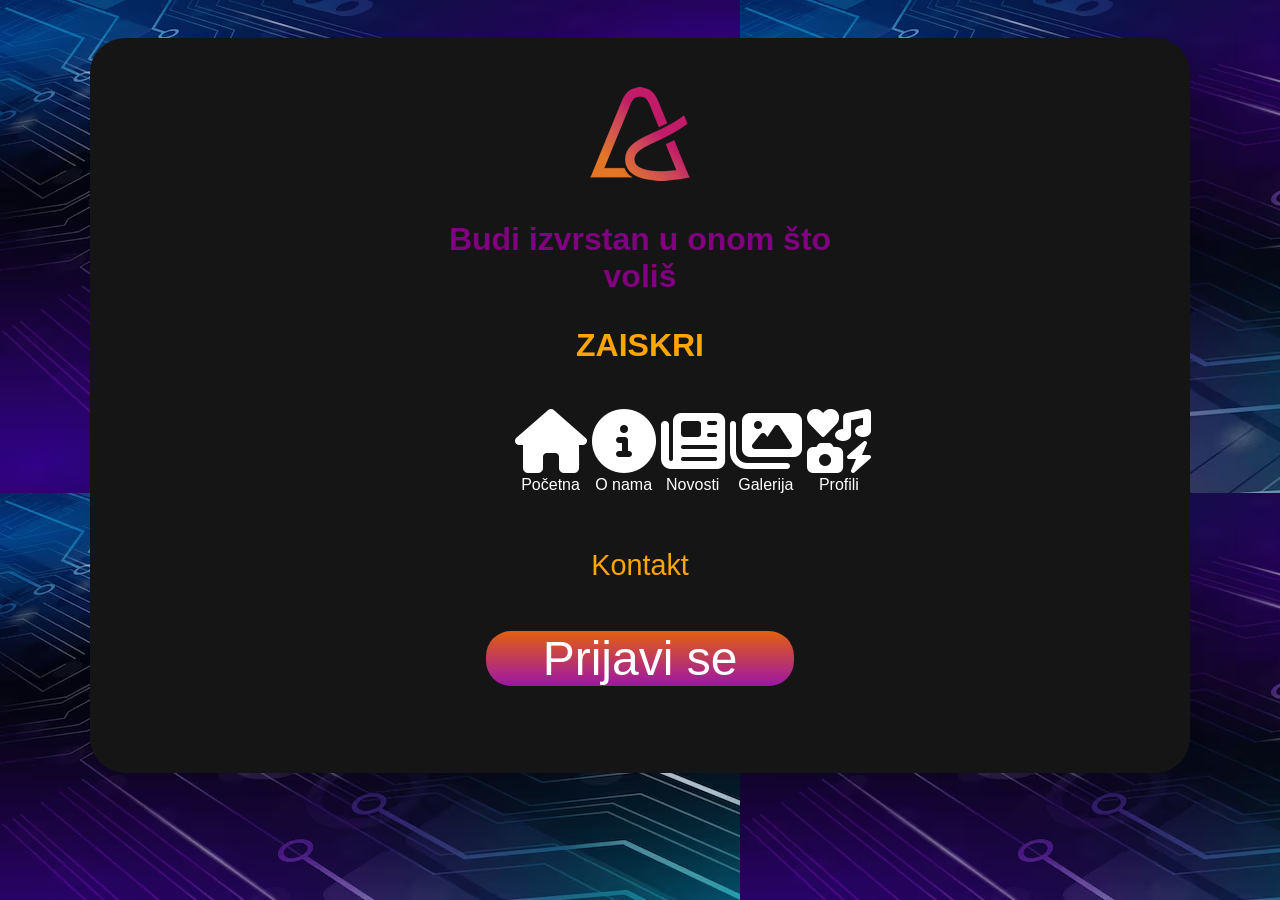
<file: index.html>
<!DOCTYPE html>
<html lang="en">

<head>
    <meta charset="UTF-8">
    <meta name="viewport" content="width=device-width, initial-scale=1.0">
    <title>Početna</title>
    <link rel="stylesheet" href="css/pocetna.css">
    <script src="javascript/popupKontakt.js" defer></script>
    <script src="javascript/authCheck.js" defer></script>
    <link rel="stylesheet" href="https://cdnjs.cloudflare.com/ajax/libs/font-awesome/6.5.1/css/all.min.css">
    <link rel="stylesheet" href="css/modalKontakt.css">
    <script src="https://code.jquery.com/jquery-3.7.1.min.js"></script>
</head>

<body>
    <video src="video/binarneZnamenkePozadina.mp4" autoplay muted loop id="backgroundVideo"></video>
    <div id="content">
        <div id="slogan">
            <img src="img/Algebra-logo.png" alt="Algebra logo">
            <p>Budi izvrstan u onom što voliš</p>
            <p id="zaiskri">Zaiskri</p>
        </div>

        <div id="izbornik">
            <ul>
                <li><a href="index.html"><i class="fa fa-home" aria-hidden="true"></i>Početna</a></li>
                <li><a href="oNama.html"><i class="fa fa-circle-info" aria-hidden="true"></i>O nama</a></li>
                <li><a href="novosti.html"><i class="fa fa-newspaper" aria-hidden="true"></i>Novosti</a></li>
                <li><a href="galerija.html"><i class="fa-solid fa-images" aria-hidden="true"></i>Galerija</a></li>
                <li><a href="drustveneMreze.html"><i class="fa-solid fa-icons"></i>Profili</a></li>
            </ul>
            <a href="kolegiji.html" id="kolegijiLinkPocetna" style="display:none;"><i class="fa fa-book-open" aria-hidden="true"></i>Nastavni sadržaj</a>
        </div>

        <div id="contactInfo">
            <input type="button" value="Kontakt" id="kontakt">
        </div>

        <div id="nofitikacijaContainer">

        </div>

        <div class="modal" id="modal">
            <div class="modal-inner">
                <div class="modal-header">
                    <h2>Kontaktrirajte nas</h2>
                    <button id="closeModal">&times;</button>
                </div>
                <form action="https://www.fulek.com/mvc/supit/project-contact-form">
                    <label for="FullName">Puno ime</label>
                    <input type="text" id="FullName" name="FullName" requied>
                    <label for="Email">E-mail</label>
                    <input type="email" name="Email" id="Email" required>
                    <label for="Importance">Važnost poruke</label>
                    <select name="Importance" id="Importance">
                        <option value="niska">Niska</option>
                        <option value="visoka">Visoka</option>
                    </select>
                    <label for="Message">Poruka</label>
                    <textarea name="Message" id="Message" required></textarea>
                    <div id="NewsletterGroup">
                        <label for="ReceiveNewsletter">Želim primati obavijesti</label>
                        <input type="checkbox" name="ReceiveNewsletter" id="ReceiveNewsletter" value="true">
                    </div>
                    <input type="submit" value="Pošalji" id="send">
                </form>
            </div>
        </div>

        <p id="paragrafPrijava"><a id="linkPrijava" href="login.html">Prijavi se</a></p>
    </div>
</body>

</html>
</file>
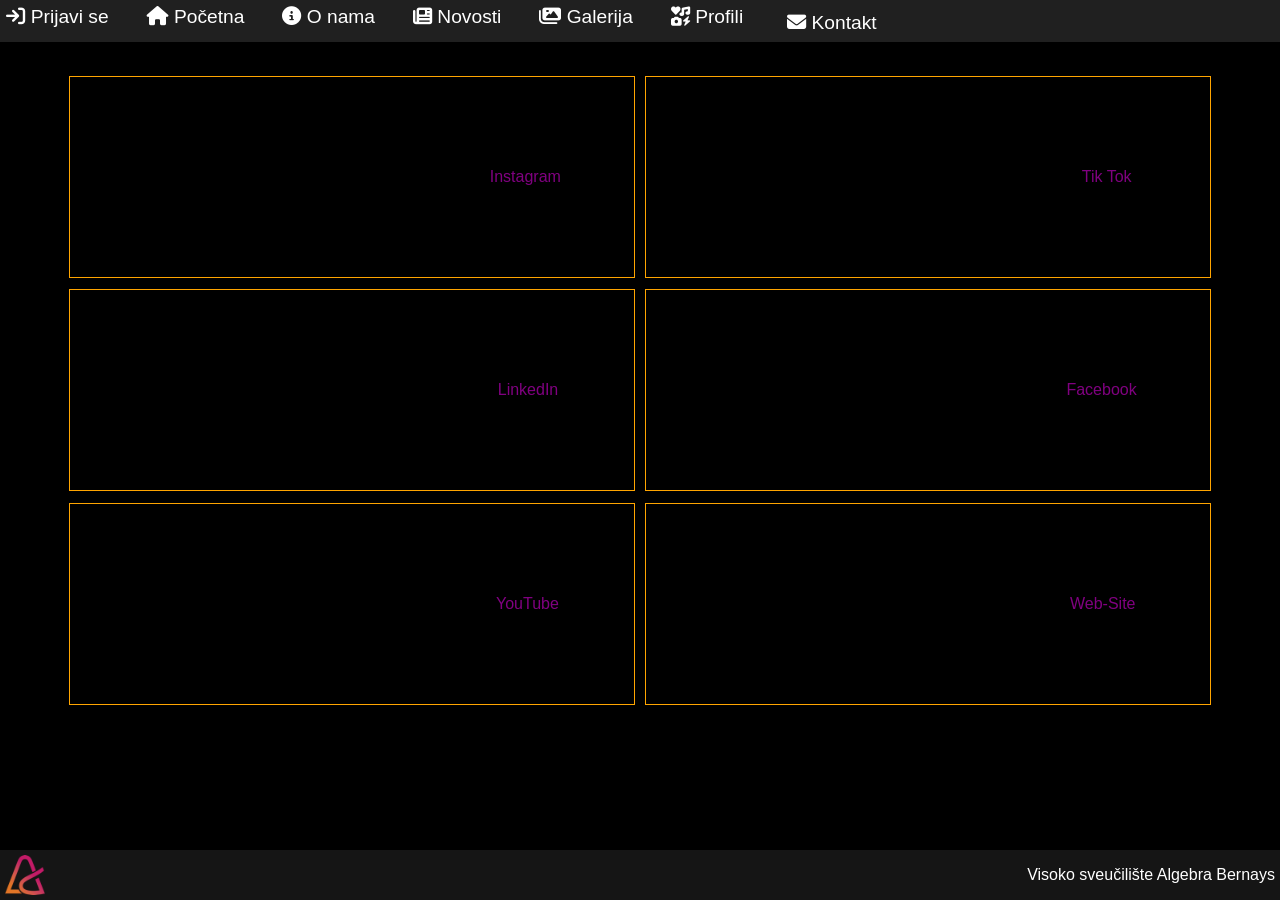
<file: drustveneMreze.html>
<!DOCTYPE html>
<html lang="en">

<head>
    <meta charset="UTF-8">
    <meta name="viewport" content="width=device-width, initial-scale=1.0">
    <title>Drustvene mreze</title>
    <script src="javascript/popupKontakt.js"></script>
    <link rel="stylesheet" href="css/galerija.css">
    <link rel="stylesheet" href="css/izbornaTraka.css">
    <script src="javascript/popupKontakt.js" defer></script>
    <script src="javascript/galerija.js" defer></script>

    <link rel="stylesheet" href="https://cdnjs.cloudflare.com/ajax/libs/font-awesome/6.5.1/css/all.min.css">
    <script src="https://code.jquery.com/jquery-3.7.1.min.js"></script>
    <script src="javascript/authCheck.js" defer></script>
    <script src="javascript/ikoneIzbornatraka.js" defer></script>
    <link rel="stylesheet" href="css/footer.css">
    <link rel="stylesheet" href="css/drustvene.css">
    <link rel="stylesheet" href="css/modalKontakt.css">
    <link rel="stylesheet" href="css/modalKontakt.css">
</head>

<body>
    <div id="content">
        <div id="menu">
            <ul>
                <li><a href="login.html" id="loginLink">Prijavi se</a></li>
                <li><a href="index.html">Početna</a></li>
                <li><a href="oNama.html">O nama</a></li>
                <li><a href="novosti.html">Novosti</a></li>
                <li><a href="galerija.html">Galerija</a></li>
                <li><a href="drustveneMreze.html">Profili</a></li>
                <li><button id="kontakt">Kontakt</button></li>
                <li><a href="kolegiji.html" id="kolegijiLink" style="display:none;">Nastavni sadržaj</a></li>
            </ul>
        </div>

        <div id="nofitikacijaContainer">

        </div>

        <div class="modal" id="modal">
            <div class="modal-inner">
                <div class="modal-header">
                    <h2>Kontaktrirajte nas</h2>
                    <button id="closeModal">&times;</button>
                </div>
                <form action="https://www.fulek.com/mvc/supit/project-contact-form">
                    <label for="FullName">Puno ime</label>
                    <input type="text" id="FullName" name="FullName" requied>
                    <label for="Email">E-mail</label>
                    <input type="email" name="Email" id="Email" required>
                    <label for="Importance">Važnost poruke</label>
                    <select name="Importance" id="Importance">
                        <option value="niska">Niska</option>
                        <option value="visoka">Visoka</option>
                    </select>
                    <label for="Message">Poruka</label>
                    <textarea name="Message" id="Message" required></textarea>
                    <div id="NewsletterGroup">
                        <label for="ReceiveNewsletter">Želim primati obavijesti</label>
                        <input type="checkbox" name="ReceiveNewsletter" id="ReceiveNewsletter" value="true">
                    </div>
                    <input type="submit" value="Pošalji" id="send">
                </form>
            </div>
        </div>


        <div id="text">
            <div id="baloni">
                <div class="balon">
                    <a href="https://www.instagram.com/algebra_university/"> <video src="video/instragram.mp4" muted
                            loop autoplay></video>
                        <p>Instagram</p>
                    </a><!--Algebrina stranica na Infoeduci ne radi -->
                </div>
                <div class="balon">
                    <a href="https://www.tiktok.com/@algebrauniversity"> <video src="video/TikTok.mp4" muted loop
                            autoplay></video>
                        <p>Tik Tok</p>
                    </a><!--treba bit p ovdje jer inace ne mogu napravit da tekst bude pored-->
                </div>
                <div class="balon">
                    <a href="https://www.linkedin.com/school/algebra-university/"> <video src="video/LinkedIn.mp4"
                            muted autoplay loop></video>
                        <p>LinkedIn</p>
                    </a>
                </div>
                <div class="balon">
                    <a href="https://www.facebook.com/sveucilistealgebra/"> <video src="video/facebook.mp4" muted loop
                            autoplay></video>
                        <p>Facebook</p>
                    </a>
                </div>
                <div class="balon">
                    <a href="https://www.youtube.com/user/ucilistealgebra"> <video src="video/yt.mp4" muted loop
                            autoplay></video>
                        <p>YouTube</p>
                    </a>
                </div>
                <div class="balon">
                    <a href="https://www.algebra.hr/sveuciliste/"> <video src="video/web.mp4" muted loop
                            autoplay></video>
                        <p>Web-Site</p>
                    </a>
                </div>
            </div>

        </div>

    </div>

    <div id="footerLogo">
        <img src="img/Algebra-logo.png" alt="Algebra logo">
        <p>Visoko sveučilište Algebra Bernays</p>
    </div>
</body>

</html>
</file>
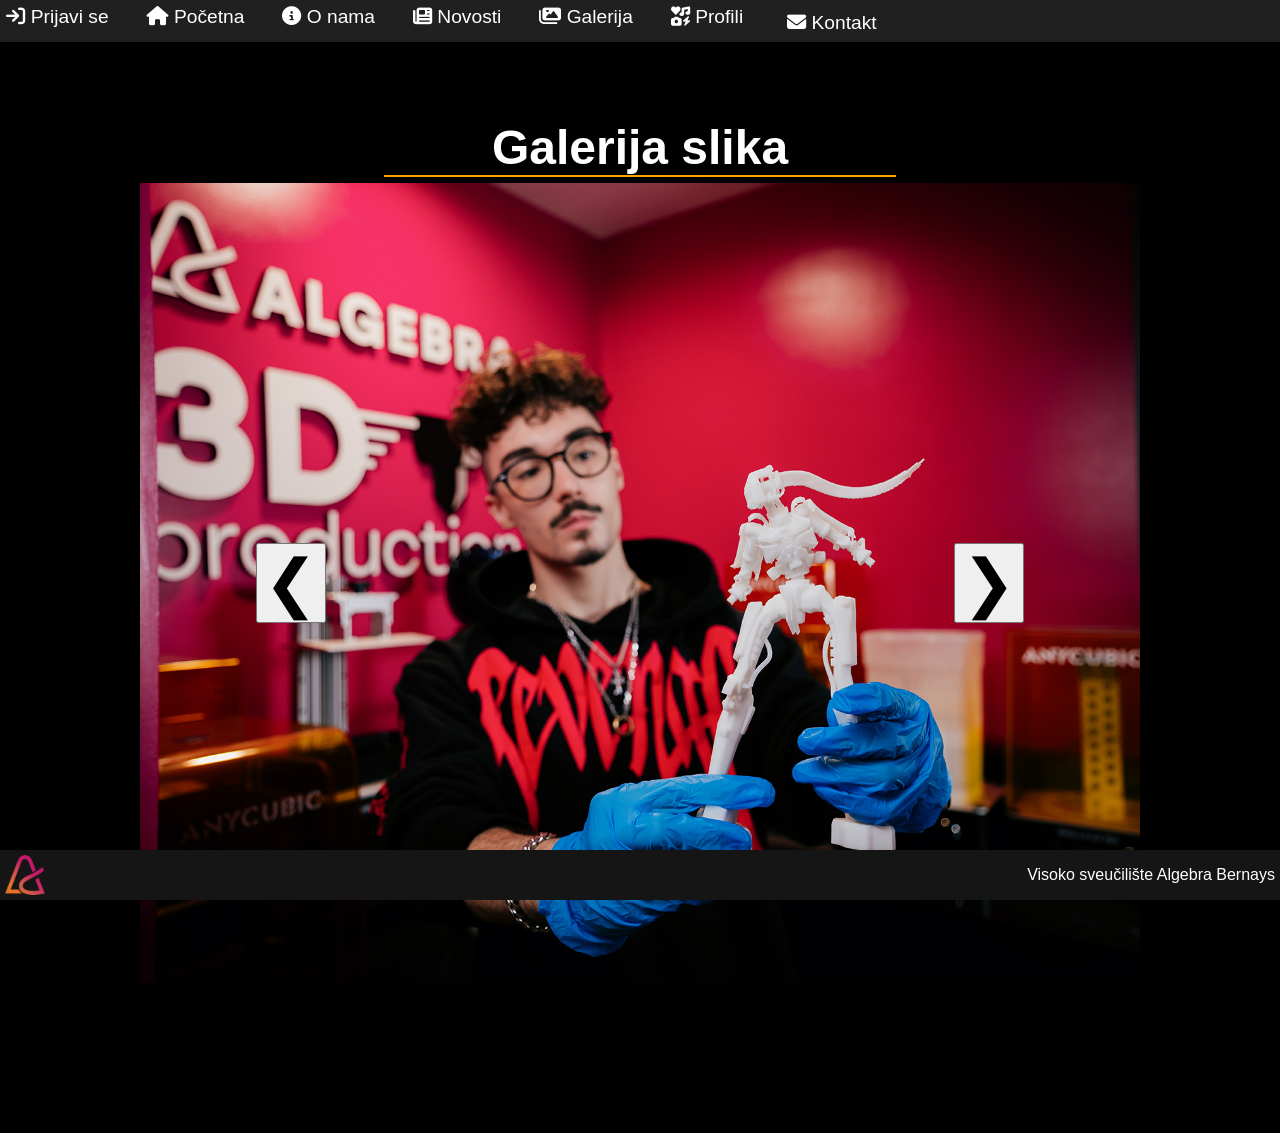
<file: galerija.html>
<!DOCTYPE html>
<html lang="en">

<head>
    <meta charset="UTF-8">
    <meta name="viewport" content="width=device-width, initial-scale=1.0">
    <title>Galerija</title>

    <script src="javascript/popupKontakt.js"></script>
    <link rel="stylesheet" href="css/izbornaTraka.css">
    <script src="javascript/popupKontakt.js" defer></script>
    <script src="javascript/galerija.js" defer></script>
    <link rel="stylesheet" href="css/galerija.css">
    <link rel="stylesheet" href="https://cdnjs.cloudflare.com/ajax/libs/font-awesome/6.5.1/css/all.min.css">
    <script src="https://code.jquery.com/jquery-3.7.1.min.js"></script>
    <script src="javascript/authCheck.js" defer></script>
    <script src="javascript/ikoneIzbornatraka.js" defer></script>
    <link rel="stylesheet" href="css/footer.css">
    <link rel="stylesheet" href="css/modalKontakt.css">

</head>

<body>
    <div id="content">
        <div id="menu">
            <ul>
                <li><a href="login.html" id="loginLink">Prijavi se</a></li>
                <li><a href="index.html">Početna</a></li>
                <li><a href="oNama.html">O nama</a></li>
                <li><a href="novosti.html">Novosti</a></li>
                <li><a href="galerija.html">Galerija</a></li>
                <li><a href="drustveneMreze.html">Profili</a></li>
                <li><button id="kontakt">Kontakt</button></li>
                <li><a href="kolegiji.html" id="kolegijiLink" style="display:none;">Nastavni sadržaj</a></li>
            </ul>
        </div>

        <div id="nofitikacijaContainer">

        </div>

        <div class="modal" id="modal">
            <div class="modal-inner">
                <div class="modal-header">
                    <h2>Kontaktrirajte nas</h2>
                    <button id="closeModal">&times;</button>
                </div>
                <form action="https://www.fulek.com/mvc/supit/project-contact-form">
                    <label for="FullName">Puno ime</label>
                    <input type="text" id="FullName" name="FullName" requied>
                    <label for="Email">E-mail</label>
                    <input type="email" name="Email" id="Email" required>
                    <label for="Importance">Važnost poruke</label>
                    <select name="Importance" id="Importance">
                        <option value="niska">Niska</option>
                        <option value="visoka">Visoka</option>
                    </select>
                    <label for="Message">Poruka</label>
                    <textarea name="Message" id="Message" required></textarea>
                    <div id="NewsletterGroup">
                        <label for="ReceiveNewsletter">Želim primati obavijesti</label>
                        <input type="checkbox" name="ReceiveNewsletter" id="ReceiveNewsletter" value="true">
                    </div>
                    <input type="submit" value="Pošalji" id="send">
                </form>
            </div>
        </div>

        <h1>Galerija slika</h1>

        <div class="slider">
            <div class="slides">
                <img class="slide" src="img/galerija/algebra1.jpg" alt="Čovjek s figuricom">
                <img class="slide" src="img/galerija/algebra2 - Copy.jpg" alt="Algebra Studio">
                <img class="slide" src="img/galerija/algebra4 - Copy.jpg" alt="Algebra kampus">
                <img class="slide" src="img/galerija/algebraBernary.png" alt="Algebra studio">
                <img class="slide" src="img/galerija/algebraKampus.jpg" alt="algebra dvorana za sastanke">
                <img class="slide" src="img/galerija/algebrapredavanje.jpg" alt="Algebra predavanje">
                <img class="slide" src="img/galerija/algebrastudenti.jpg" alt="Algebra studenti u studiju">
                <img class="slide" src="img/galerija/algebrastudio.jpg" alt="Tura Algebrinom studija za multimediju">
                <img class="slide" src="img/galerija/galerija2.jpg" alt="algebra kampus">
                <img class="slide" src="img/galerija/kampus-iz-zraka-min-1.jpg" alt="kampus iz zraka">
                <img class="slide" src="img/galerija/novost2.jpg" alt="studenti koji se smiju">
                <img class="slide" src="img/galerija/novost3.jpg" alt="ucenici koji se bave robotikom">

            </div>

            <div class="kontrole">
                <button class="previous" onclick="prevSlide()">&#10094</button>
                <button class="next" onclick="nextSlide()">&#10095</button>
            </div>
        </div>


    </div>

    <div id="footerLogo">
        <img src="img/Algebra-logo.png" alt="Algebra logo">
        <p>Visoko sveučilište Algebra Bernays</p>
    </div>

</body>

</html>
</file>
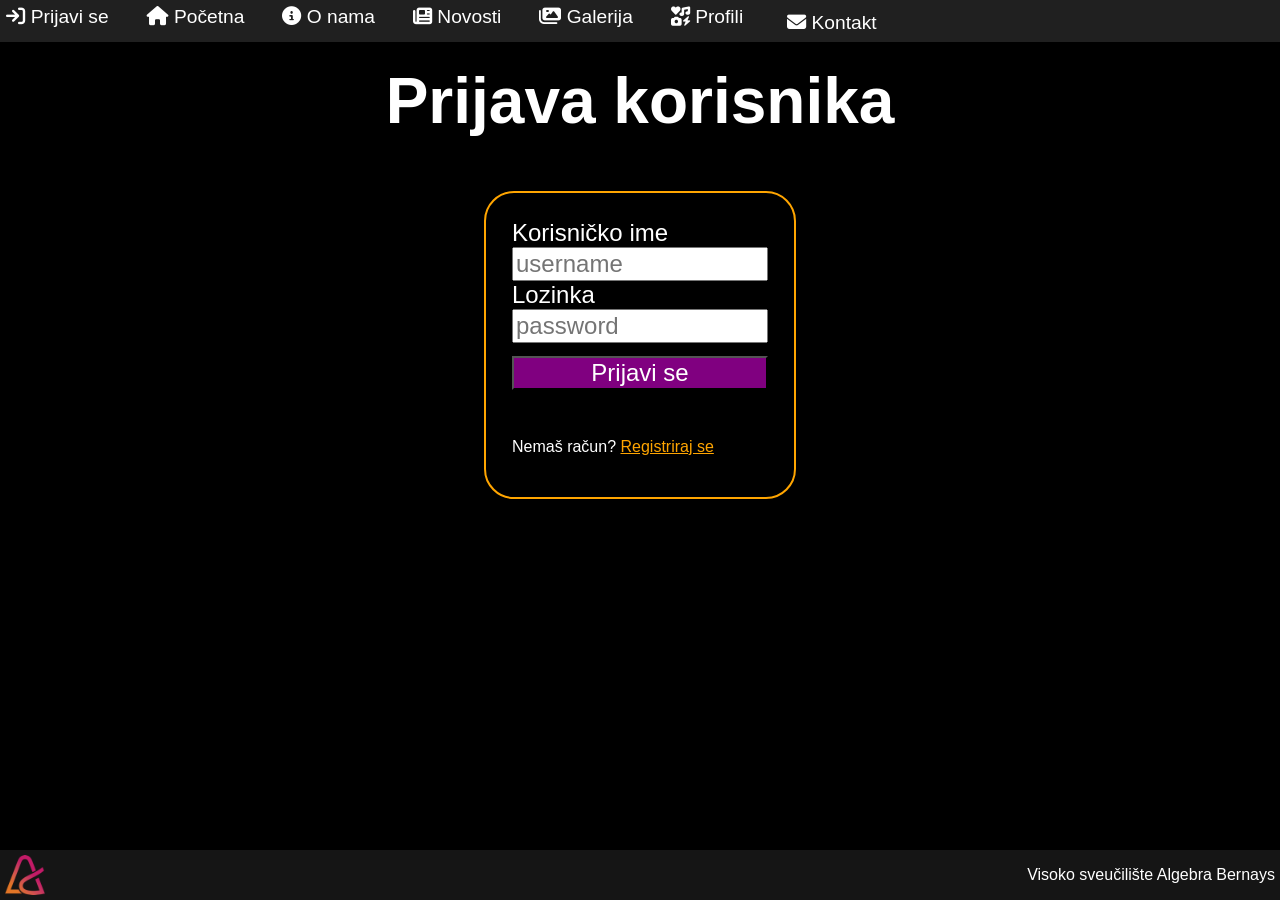
<file: kolegiji.html>
<!DOCTYPE html>
<html lang="en">

<head>
    <meta charset="UTF-8">
    <meta name="viewport" content="width=device-width, initial-scale=1.0">
    <title>Kolegiji</title>
    <link rel="stylesheet" href="css/kolegiji.css">
    <link rel="stylesheet" href="css/izbornaTraka.css">

    <link rel="stylesheet" href="https://cdnjs.cloudflare.com/ajax/libs/font-awesome/6.5.1/css/all.min.css">
    <script src="javascript/popupKontakt.js" defer></script>
    <script src="javascript/authCheck.js" defer></script>
    <script src="javascript/nastavniPlan.js" defer></script>
    <script src="https://code.jquery.com/jquery-3.7.1.min.js"></script>
    <script src="javascript/ikoneIzbornatraka.js" defer></script>
    <script src="javascript/popupKontakt.js" defer></script>
    <link rel="stylesheet" href="css/footer.css">
    <link rel="stylesheet" href="css/modalKontakt.css">

</head>

<body>
    <div id="content">
        <div id="menu">
            <ul>
                <li><a href="login.html" id="loginLink">Prijavi se</a></li>
                <li><a href="index.html">Početna</a></li>
                <li><a href="oNama.html">O nama</a></li>
                <li><a href="novosti.html">Novosti</a></li>
                <li><a href="galerija.html">Galerija</a></li>
                <li><a href="drustveneMreze.html">Profili</a></li>
                <li><button id="kontakt">Kontakt</button></li>
                <li><a href="kolegiji.html" id="kolegijiLink" style="display:none;">Nastavni sadržaj</a></li>
            </ul>
        </div>

        <div id="nofitikacijaContainer">

        </div>

        <div class="modal" id="modal">
            <div class="modal-inner">
                <div class="modal-header">
                    <h2>Kontaktrirajte nas</h2>
                    <button id="closeModal">&times;</button>
                </div>
                <form action="https://www.fulek.com/mvc/supit/project-contact-form" id="contactForm">
                    <label for="FullName">Puno ime</label>
                    <input type="text" id="FullName" name="FullName" required>
                    <label for="Email">E-mail</label>
                    <input type="email" name="Email" id="Email" required>
                    <label for="Importance">Važnost poruke</label>
                    <select name="Importance" id="Importance">
                        <option value="niska">Niska</option>
                        <option value="visoka">Visoka</option>
                    </select>
                    <label for="Message">Poruka</label>
                    <textarea name="Message" id="Message" required></textarea>
                    <div id="NewsletterGroup">
                        <label for="ReceiveNewsletter">Želim primati obavijesti</label>
                        <input type="checkbox" name="ReceiveNewsletter" id="ReceiveNewsletter" value="true">
                    </div>
                    <input type="submit" value="Pošalji" id="send">
                </form>
            </div>
        </div>

        <div id="poranajDole">
            <h2 id="naslov">Nastavni plan</h2>

            <div id="kolegiji">

                <div id="lijevo">
                    <label for="kolegijNaziv">Naziv kolegija:</label>
                    <input type="text" id="kolegijNaziv" placeholder="Naziv kolegija...">
                    <ul id="preporuka"></ul>
                </div>

                <div id="desno">
                    <table rules="rows">
                        <thead>
                            <tr>
                                <th>Kolegij</th>
                                <th>ECTS</th>
                                <th>Sati</th>
                                <th>Predavanja</th>
                                <th>Vježbe</th>
                                <th>Tip</th>
                                <th>Semestar</th>
                                <th></th>
                            </tr>
                        </thead>

                        <tbody id="tBody"></tbody>

                        <tfoot>
                            <tr>
                                <td>Ukupno:</td>
                                <td id="totalECTS">0</td>
                                <td id="totalSati">0</td>
                                <td id="totalPredavanja">0</td>
                                <td id="totalVjezbe">0</td>
                                <td id="totalObavezni">0</td>
                                <td id="semestar">-</td>
                            </tr>
                        </tfoot>
                    </table>
                </div>

            </div>


        </div>
    </div>

    <div id="footerLogo">
        <img src="img/Algebra-logo.png" alt="Algebra logo">
        <p>Visoko sveučilište Algebra Bernays</p>
    </div>
</body>

</html>
</file>
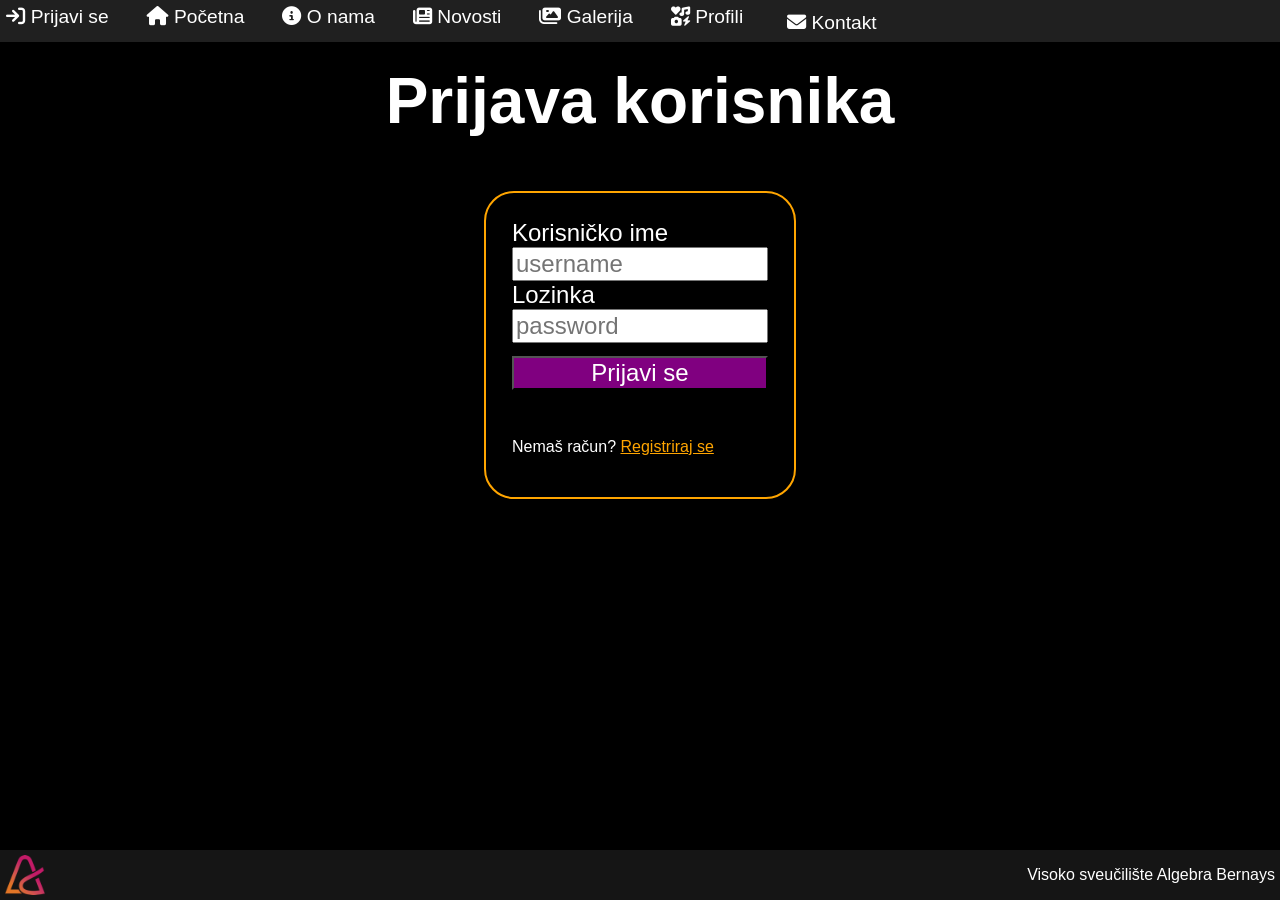
<file: login.html>
<!DOCTYPE html>
<html lang="en">

<head>
    <meta charset="UTF-8">
    <meta name="viewport" content="width=device-width, initial-scale=1.0">
    <title>Prijava</title>
    <link rel="stylesheet" href="css/login.css">
    <script src="javascript/popupKontakt.js" defer></script>
    <script src="javascript/authCheck.js" defer></script>
    <script src="javascript/login.js" defer></script>
    <link rel="stylesheet" href="css/izbornaTraka.css">
    <link rel="stylesheet" href="https://cdnjs.cloudflare.com/ajax/libs/font-awesome/6.5.1/css/all.min.css">
    <script src="https://code.jquery.com/jquery-3.7.1.min.js"></script>
    <script src="javascript/ikoneIzbornatraka.js" defer></script>
    <link rel="stylesheet" href="css/footer.css">
    <link rel="stylesheet" href="css/modalKontakt.css">


</head>

<body>
    <div id="content">
        <div id="menu">
            <ul>
                <li><a href="login.html" id="loginLink">Prijavi se</a></li>
                <li><a href="index.html">Početna</a></li>
                <li><a href="oNama.html">O nama</a></li>
                <li><a href="novosti.html">Novosti</a></li>
                <li><a href="galerija.html">Galerija</a></li>
                <li><a href="drustveneMreze.html">Profili</a></li>
                <li><button id="kontakt">Kontakt</button></li>
                <li><a href="kolegiji.html" id="kolegijiLink" style="display:none;">Nastavni sadržaj</a></li>
            </ul>
        </div>

        <div id="nofitikacijaContainer">

        </div>

        <div class="modal" id="modal">
            <div class="modal-inner">
                <div class="modal-header">
                    <h2>Kontaktrirajte nas</h2>
                    <button id="closeModal">&times;</button>
                </div>
                <form action="https://www.fulek.com/mvc/supit/project-contact-form">
                    <label for="FullName">Puno ime</label>
                    <input type="text" id="FullName" name="FullName" requied>
                    <label for="Email">E-mail</label>
                    <input type="email" name="Email" id="Email" required>
                    <label for="Importance">Važnost poruke</label>
                    <select name="Importance" id="Importance">
                        <option value="niska">Niska</option>
                        <option value="visoka">Visoka</option>
                    </select>
                    <label for="Message">Poruka</label>
                    <textarea name="Message" id="Message" required></textarea>
                    <div id="NewsletterGroup">
                        <label for="ReceiveNewsletter">Želim primati obavijesti</label>
                        <input type="checkbox" name="ReceiveNewsletter" id="ReceiveNewsletter" value="true">
                    </div>
                    <input type="submit" value="Pošalji" id="send">
                </form>
            </div>
        </div>

        <div id="text">
            <h2 id="title">Prijava korisnika</h2>
            <div id="login">
                <form id="loginForm" onsubmit="izvrsiLogin(event)">
                    <label for="username">Korisničko ime</label>
                    <input type="text" id="username" name="username" placeholder="username" required>

                    <label for="password">Lozinka</label>
                    <input type="password" id="password" name="password" placeholder="password" required>

                    <input type="submit" value="Prijavi se" id="submit">
                    <p id="error"></p>

                    <p>Nemaš račun? <a href="registracija.html">Registriraj se</a></p>
                </form>

            </div>

        </div>
    </div>
    <div id="footerLogo">
        <img src="img/Algebra-logo.png" alt="Algebra logo">
        <p>Visoko sveučilište Algebra Bernays</p>
    </div>

</body>

</html>
</file>
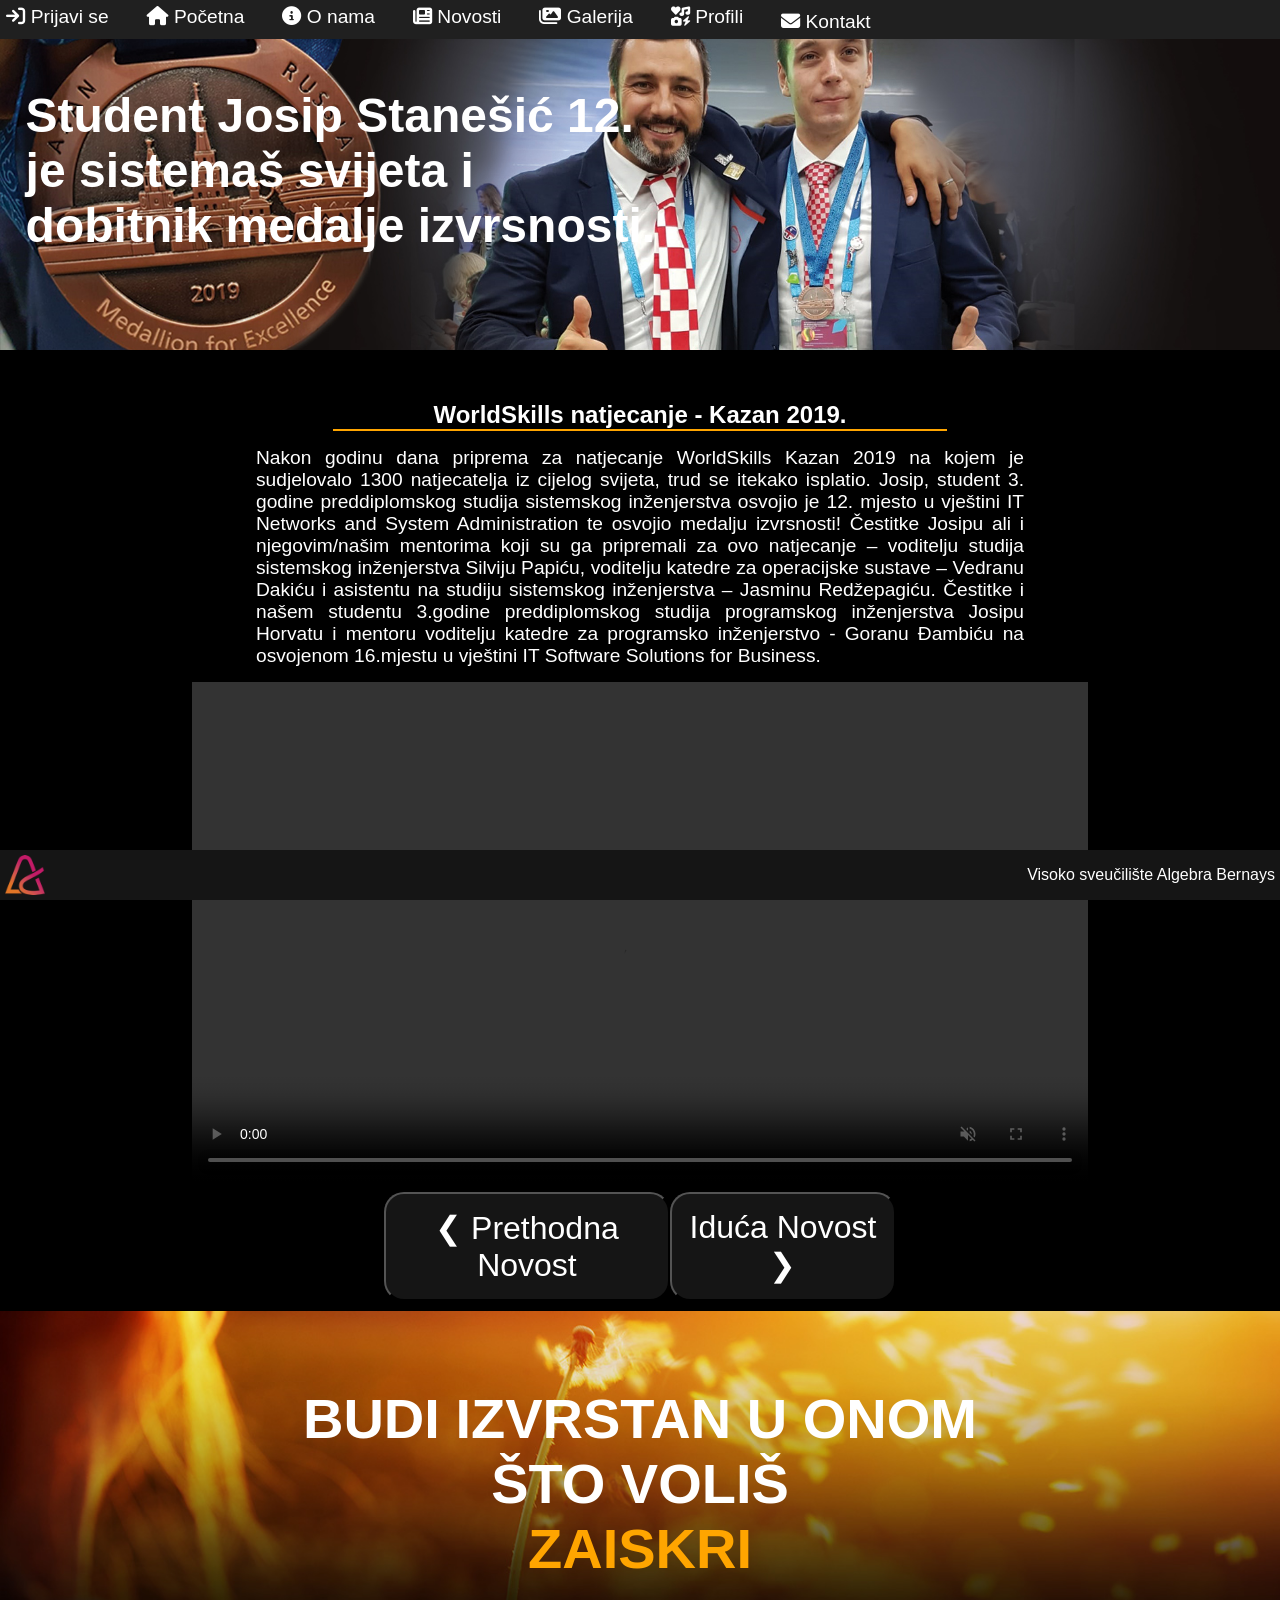
<file: novost1.html>
<!DOCTYPE html>
<html lang="en">

<head>
    <meta charset="UTF-8">
    <meta name="viewport" content="width=device-width, initial-scale=1.0">

    <link rel="stylesheet" href="css/novost1.css">
    <link rel="stylesheet" href="css/izbornaTraka.css">
    <link rel="stylesheet" href="https://cdnjs.cloudflare.com/ajax/libs/font-awesome/6.5.1/css/all.min.css">
    <script src="https://code.jquery.com/jquery-3.7.1.min.js"></script>
    <script src="javascript/ikoneIzbornatraka.js" defer></script>
    <script src="javascript/authCheck.js" defer></script>
    <script src="javascript/popupKontakt.js" defer></script>
    <link rel="stylesheet" href="css/footer.css">
    <link rel="stylesheet" href="css/modalKontakt.css">
    <script src="javascript/saltanjeNovosti.js" defer></script>

    <title>Novost 1</title>
</head>



<body>
    <div id="content">
        <div id="menu">
            <ul>
                <li><a href="login.html" id="loginLink">Prijavi se</a></li>
                <li><a href="index.html">Početna</a></li>
                <li><a href="oNama.html">O nama</a></li>
                <li><a href="novosti.html">Novosti</a></li>
                <li><a href="galerija.html">Galerija</a></li>
                <li><a href="drustveneMreze.html">Profili</a></li>
                <li><button id="kontakt">Kontakt</button></li>
                <li><a href="kolegiji.html" id="kolegijiLink" style="display:none;">Nastavni sadržaj</a></li>
            </ul>
        </div>

        <div id="nofitikacijaContainer">

        </div>


        <div class="modal" id="modal">
            <div class="modal-inner">
                <div class="modal-header">
                    <h2>Kontaktrirajte nas</h2>
                    <button id="closeModal">&times;</button>
                </div>
                <form action="https://www.fulek.com/mvc/supit/project-contact-form">
                    <label for="FullName">Puno ime</label>
                    <input type="text" id="FullName" name="FullName" requied>
                    <label for="Email">E-mail</label>
                    <input type="email" name="Email" id="Email" required>
                    <label for="Importance">Važnost poruke</label>
                    <select name="Importance" id="Importance">
                        <option value="niska">Niska</option>
                        <option value="visoka">Visoka</option>
                    </select>
                    <label for="Message">Poruka</label>
                    <textarea name="Message" id="Message" required></textarea>
                    <div id="NewsletterGroup">
                        <label for="ReceiveNewsletter">Želim primati obavijesti</label>
                        <input type="checkbox" name="ReceiveNewsletter" id="ReceiveNewsletter" value="true">
                    </div>
                    <input type="submit" value="Pošalji" id="send">
                </form>
            </div>
        </div>

        <div id="header">
            <h2>Student Josip Stanešić 12. je sistemaš svijeta i dobitnik medalje izvrsnosti.</h2>
        </div>

        <div id="tekst">
            <h2 id="Naslov">WorldSkills natjecanje - Kazan 2019.</h2>

            <p>Nakon godinu dana priprema za natjecanje WorldSkills
                Kazan 2019 na kojem je sudjelovalo 1300 natjecatelja iz
                cijelog svijeta, trud se itekako isplatio. Josip,
                student 3. godine preddiplomskog studija sistemskog
                inženjerstva osvojio je 12. mjesto u vještini IT
                Networks and System Administration te osvojio medalju
                izvrsnosti! Čestitke Josipu ali i njegovim/našim
                mentorima koji su ga pripremali za ovo natjecanje –
                voditelju studija sistemskog inženjerstva Silviju
                Papiću, voditelju katedre za operacijske sustave –
                Vedranu Dakiću i asistentu na studiju sistemskog
                inženjerstva – Jasminu Redžepagiću. Čestitke i našem
                studentu 3.godine preddiplomskog studija programskog
                inženjerstva Josipu Horvatu i mentoru voditelju katedre
                za programsko inženjerstvo - Goranu Đambiću na osvojenom
                16.mjestu u vještini IT Software Solutions for Business.</p>
        </div>

        <div id="videoSpace">
            <video src="video/worldskills.mp4" muted autoplay controls></video>
        </div>

        <div class="kontrole">
            <button class="prev" onclick="NemaPrethodneNofitikacija()"> &#10094 Prethodna Novost </button>
            <button class="next" onclick="window.location.href='novost2.html'"> Iduća Novost &#10095 </button>
        </div>
        

        <div id="footer">
            <h2>Budi izvrstan u onom što voliš</h2>
            <h2 id="zaiskri">Zaiskri</h2>
        </div>
    </div>

     <div id="footerLogo">
        <img src="img/Algebra-logo.png" alt="Algebra logo">
        <p>Visoko sveučilište Algebra Bernays</p>
    </div>

      

</body>

</html>
</file>
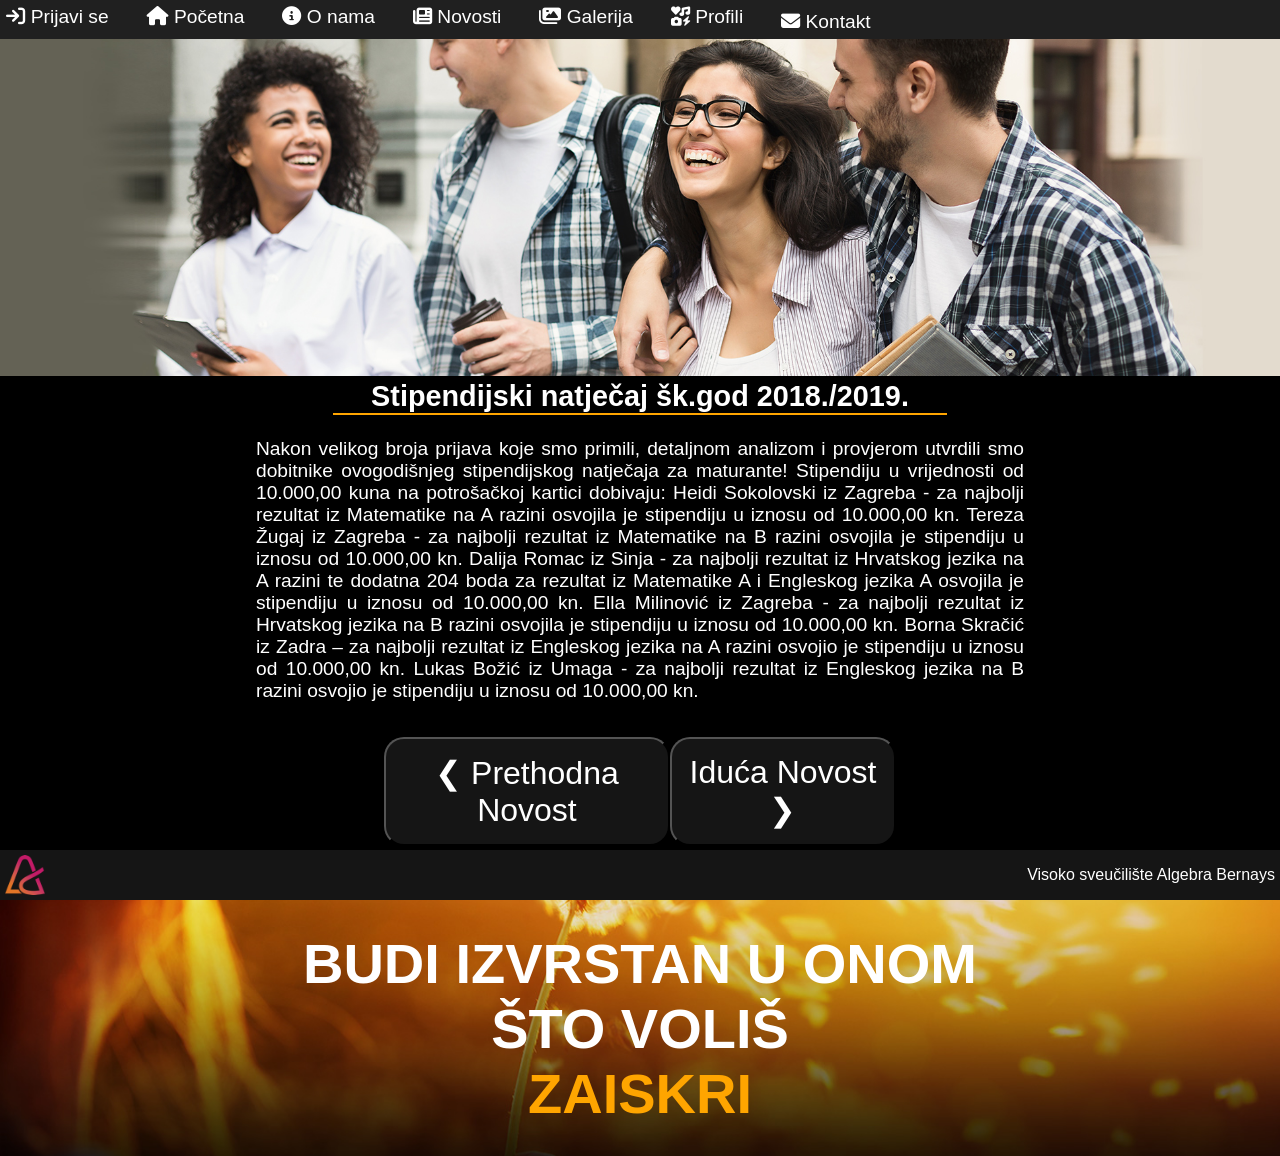
<file: novost2.html>
<!DOCTYPE html>
<html lang="en">

<head>
    <meta charset="UTF-8">
    <meta name="viewport" content="width=device-width, initial-scale=1.0">
    <title>Novost 2</title>
    <link rel="stylesheet" href="./css/novosti2,3.css">
    <script src="javascript/popupKontakt.js" defer></script>
    <script src="javascript/authCheck.js" defer></script>
    <link rel="stylesheet" href="css/izbornaTraka.css">
    <link rel="stylesheet" href="https://cdnjs.cloudflare.com/ajax/libs/font-awesome/6.5.1/css/all.min.css">
    <script src="https://code.jquery.com/jquery-3.7.1.min.js"></script>
    <script src="javascript/ikoneIzbornatraka.js" defer></script>
    <link rel="stylesheet" href="css/footer.css">
    <link rel="stylesheet" href="css/modalKontakt.css">
    <script src="javascript/saltanjeNovosti.js" defer></script>

</head>

<body>
    <div id="content">
        <div id="menu">
            <ul>
                <li><a href="login.html" id="loginLink">Prijavi se</a></li>
                <li><a href="index.html">Početna</a></li>
                <li><a href="oNama.html">O nama</a></li>
                <li><a href="novosti.html">Novosti</a></li>
                <li><a href="galerija.html">Galerija</a></li>
                <li><a href="drustveneMreze.html">Profili</a></li>
                <li><button id="kontakt">Kontakt</button></li>
                <li><a href="kolegiji.html" id="kolegijiLink" style="display:none;">Nastavni sadržaj</a></li>
            </ul>
        </div>

        <div id="nofitikacijaContainer">

        </div>

        <div class="modal" id="modal">
            <div class="modal-inner">
                <div class="modal-header">
                    <h2>Kontaktrirajte nas</h2>
                    <button id="closeModal">&times;</button>
                </div>
                <form action="https://www.fulek.com/mvc/supit/project-contact-form">
                    <label for="FullName">Puno ime</label>
                    <input type="text" id="FullName" name="FullName" requied>
                    <label for="Email">E-mail</label>
                    <input type="email" name="Email" id="Email" required>
                    <label for="Importance">Važnost poruke</label>
                    <select name="Importance" id="Importance">
                        <option value="niska">Niska</option>
                        <option value="visoka">Visoka</option>
                    </select>
                    <label for="Message">Poruka</label>
                    <textarea name="Message" id="Message" required></textarea>
                    <div id="NewsletterGroup">
                        <label for="ReceiveNewsletter">Želim primati obavijesti</label>
                        <input type="checkbox" name="ReceiveNewsletter" id="ReceiveNewsletter" value="true">
                    </div>
                    <input type="submit" value="Pošalji" id="send">
                </form>
            </div>
        </div>

        <div id="header">
            <img src="img/galerija/novost2.jpg" alt="Novost 2">
        </div>

        <div id="tekst">
            <h2 id="Naslov">Stipendijski natječaj šk.god 2018./2019.</h2>

            <p> Nakon velikog broja prijava koje smo primili, detaljnom
                analizom i provjerom utvrdili smo dobitnike ovogodišnjeg
                stipendijskog natječaja za maturante! Stipendiju u
                vrijednosti od 10.000,00 kuna na potrošačkoj kartici
                dobivaju: Heidi Sokolovski iz Zagreba - za najbolji
                rezultat iz Matematike na A razini osvojila je
                stipendiju u iznosu od 10.000,00 kn. Tereza Žugaj iz
                Zagreba - za najbolji rezultat iz Matematike na B razini
                osvojila je stipendiju u iznosu od 10.000,00 kn. Dalija
                Romac iz Sinja - za najbolji rezultat iz Hrvatskog
                jezika na A razini te dodatna 204 boda za rezultat iz
                Matematike A i Engleskog jezika A osvojila je stipendiju
                u iznosu od 10.000,00 kn. Ella Milinović iz Zagreba - za
                najbolji rezultat iz Hrvatskog jezika na B razini
                osvojila je stipendiju u iznosu od 10.000,00 kn. Borna
                Skračić iz Zadra – za najbolji rezultat iz Engleskog
                jezika na A razini osvojio je stipendiju u iznosu od
                10.000,00 kn. Lukas Božić iz Umaga - za najbolji
                rezultat iz Engleskog jezika na B razini osvojio je
                stipendiju u iznosu od 10.000,00 kn.</p>
        </div>

        <div class="kontrole">
            <button class="prev" onclick="window.location.href='novost1.html'"> &#10094 Prethodna Novost </button>
            <button class="next" onclick="window.location.href='novost3.html'"> Iduća Novost &#10095 </button>
        </div>

        <div id="footer">
            <h2>Budi izvrstan u onom što voliš</h2>
            <h2 id="zaiskri">Zaiskri</h2>
        </div>

    </div>

    <div id="footerLogo">
        <img src="img/Algebra-logo.png" alt="Algebra logo">
        <p>Visoko sveučilište Algebra Bernays</p>
    </div>

</body>

</html>
</file>
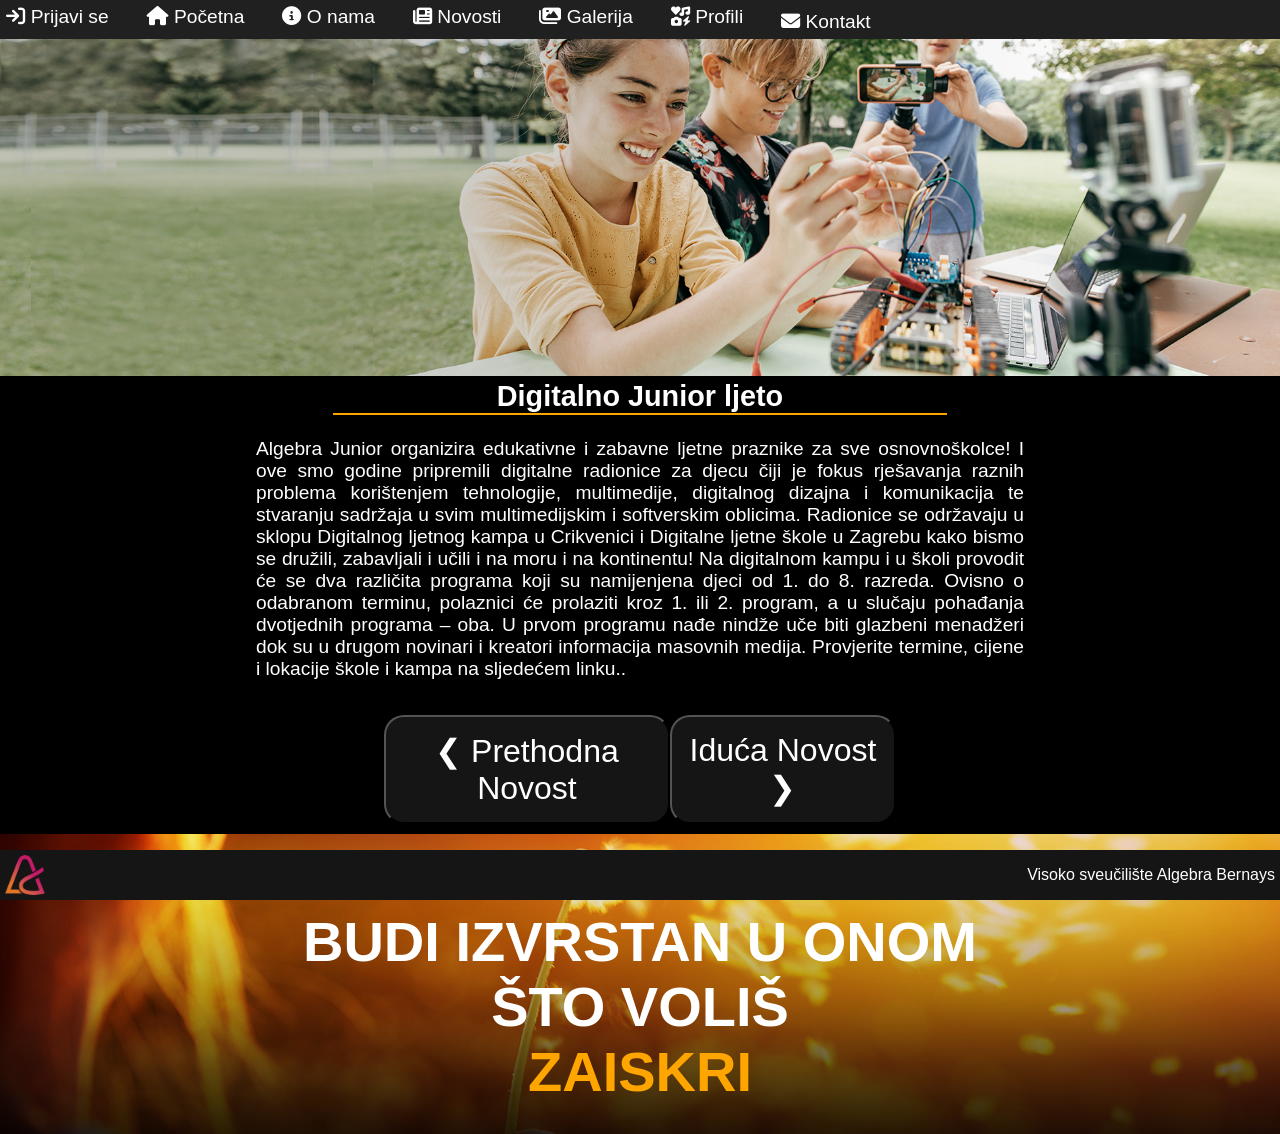
<file: novost3.html>
<!DOCTYPE html>
<html lang="en">

<head>
    <meta charset="UTF-8">
    <meta name="viewport" content="width=device-width, initial-scale=1.0">
    <title>Novost 3</title>
    <link rel="stylesheet" href="css/novosti2,3.css">
    <script src="javascript/popupKontakt.js" defer></script>
    <script src="javascript/authCheck.js" defer></script>
    <link rel="stylesheet" href="css/izbornaTraka.css">
    <link rel="stylesheet" href="https://cdnjs.cloudflare.com/ajax/libs/font-awesome/6.5.1/css/all.min.css">
    <script src="https://code.jquery.com/jquery-3.7.1.min.js"></script>
    <script src="javascript/ikoneIzbornatraka.js" defer></script>

    <script src="javascript/popupKontakt.js" defer></script>
    <link rel="stylesheet" href="css/footer.css">
    <link rel="stylesheet" href="css/modalKontakt.css">
    <script src="javascript/saltanjeNovosti.js" defer></script>

</head>

<body>
    <div id="content">
        <div id="menu">
            <ul>
                <li><a href="login.html" id="loginLink">Prijavi se</a></li>
                <li><a href="index.html">Početna</a></li>
                <li><a href="oNama.html">O nama</a></li>
                <li><a href="novosti.html">Novosti</a></li>
                <li><a href="galerija.html">Galerija</a></li>
                <li><a href="drustveneMreze.html">Profili</a></li>
                <li><button id="kontakt">Kontakt</button></li>
                <li><a href="kolegiji.html" id="kolegijiLink" style="display:none;">Nastavni sadržaj</a></li>
            </ul>
        </div>

        <div id="nofitikacijaContainer">

        </div>

        <div class="modal" id="modal">
            <div class="modal-inner">
                <div class="modal-header">
                    <h2>Kontaktrirajte nas</h2>
                    <button id="closeModal">&times;</button>
                </div>
                <form action="https://www.fulek.com/mvc/supit/project-contact-form">
                    <label for="FullName">Puno ime</label>
                    <input type="text" id="FullName" name="FullName" requied>
                    <label for="Email">E-mail</label>
                    <input type="email" name="Email" id="Email" required>
                    <label for="Importance">Važnost poruke</label>
                    <select name="Importance" id="Importance">
                        <option value="niska">Niska</option>
                        <option value="visoka">Visoka</option>
                    </select>
                    <label for="Message">Poruka</label>
                    <textarea name="Message" id="Message" required></textarea>
                    <div id="NewsletterGroup">
                        <label for="ReceiveNewsletter">Želim primati obavijesti</label>
                        <input type="checkbox" name="ReceiveNewsletter" id="ReceiveNewsletter" value="true">
                    </div>
                    <input type="submit" value="Pošalji" id="send">
                </form>
            </div>
        </div>

        <div id="header">
            <img src="img/galerija/novost3.jpg" alt="Novost 3">
        </div>

        <div id="tekst">
            <h2 id="Naslov">Digitalno Junior ljeto</h2>

            <p> Algebra Junior organizira edukativne i zabavne ljetne
                praznike za sve osnovnoškolce! I ove smo godine
                pripremili digitalne radionice za djecu čiji je fokus
                rješavanja raznih problema korištenjem tehnologije,
                multimedije, digitalnog dizajna i komunikacija te
                stvaranju sadržaja u svim multimedijskim i softverskim
                oblicima. Radionice se održavaju u sklopu Digitalnog
                ljetnog kampa u Crikvenici i Digitalne ljetne škole u
                Zagrebu kako bismo se družili, zabavljali i učili i na
                moru i na kontinentu! Na digitalnom kampu i u školi
                provodit će se dva različita programa koji su
                namijenjena djeci od 1. do 8. razreda. Ovisno o
                odabranom terminu, polaznici će prolaziti kroz 1. ili 2.
                program, a u slučaju pohađanja dvotjednih programa –
                oba. U prvom programu nađe nindže uče biti glazbeni
                menadžeri dok su u drugom novinari i kreatori
                informacija masovnih medija. Provjerite termine, cijene
                i lokacije škole i kampa na sljedećem linku..</p>
        </div>

        <div class="kontrole">
            <button class="prev" onclick="window.location.href='novost2.html'">&#10094 Prethodna Novost </button>
            <button class="next" onclick="NemaIduceNotifikacija()"> Iduća Novost &#10095</button>
        </div>

        <div id="footer">
            <h2>Budi izvrstan u onom što voliš</h2>
            <h2 id="zaiskri">Zaiskri</h2>
        </div>

    </div>

    <div id="footerLogo">
        <img src="img/Algebra-logo.png" alt="Algebra logo">
        <p>Visoko sveučilište Algebra Bernays</p>
    </div>


</body>

</html>
</file>
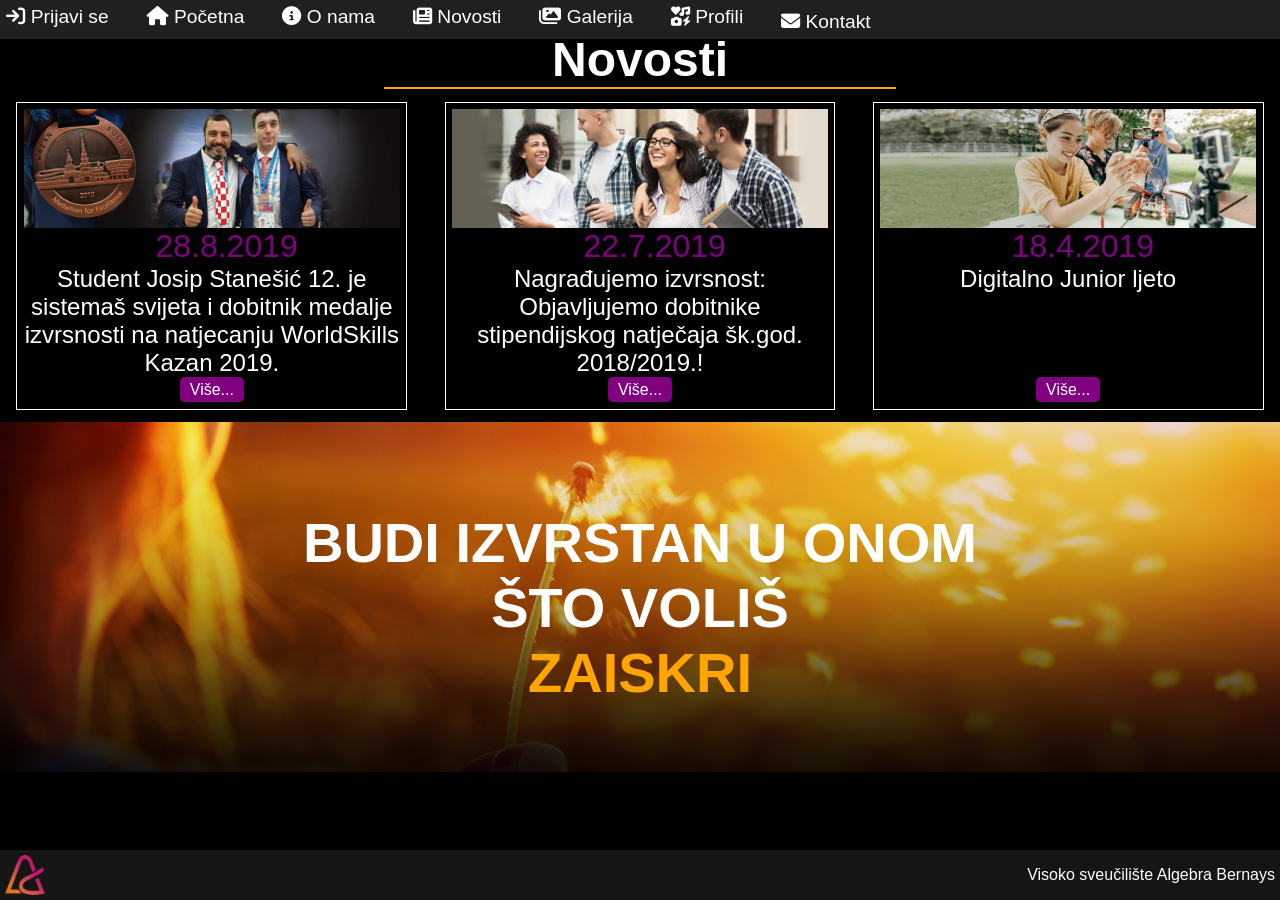
<file: novosti.html>
<!DOCTYPE html>
<html lang="en">

<head>
    <meta charset="UTF-8">
    <meta name="viewport" content="width=device-width, initial-scale=1.0">
    <title>Novosti</title>
    <link rel="stylesheet" href="css/novosti.css">
    <script src="javascript/popupKontakt.js" defer></script>
    <script src="javascript/authCheck.js" defer></script>
    <script src="javascript/prikazMeni.js" defer></script>
    <link rel="stylesheet" href="css/izbornaTraka.css">
    <link rel="stylesheet" href="https://cdnjs.cloudflare.com/ajax/libs/font-awesome/6.5.1/css/all.min.css">
    <script src="https://code.jquery.com/jquery-3.7.1.min.js"></script>
    <script src="javascript/ikoneIzbornatraka.js" defer></script>
    <script src="javascript/popupKontakt.js" defer></script>
    <link rel="stylesheet" href="css/footer.css">
    <link rel="stylesheet" href="css/modalKontakt.css">

</head>

<body>
    <div id="content">
        <div id="menu">
            <ul>
                <li><a href="login.html" id="loginLink">Prijavi se</a></li>
                <li><a href="index.html">Početna</a></li>
                <li><a href="oNama.html">O nama</a></li>
                <li><a href="novosti.html">Novosti</a></li>
                <li><a href="galerija.html">Galerija</a></li>
                <li><a href="drustveneMreze.html">Profili</a></li>
                <li><button id="kontakt">Kontakt</button></li>
                <li><a href="kolegiji.html" id="kolegijiLink" style="display:none;">Nastavni sadržaj</a></li>
            </ul>
        </div>

        <div id="nofitikacijaContainer">

        </div>

        <div class="modal" id="modal">
            <div class="modal-inner">
                <div class="modal-header">
                    <h2>Kontaktrirajte nas</h2>
                    <button id="closeModal">&times;</button>
                </div>
                <form action="https://www.fulek.com/mvc/supit/project-contact-form">
                    <label for="FullName">Puno ime</label>
                    <input type="text" id="FullName" name="FullName" requied>
                    <label for="Email">E-mail</label>
                    <input type="email" name="Email" id="Email" required>
                    <label for="Importance">Važnost poruke</label>
                    <select name="Importance" id="Importance">
                        <option value="niska">Niska</option>
                        <option value="visoka">Visoka</option>
                    </select>
                    <label for="Message">Poruka</label>
                    <textarea name="Message" id="Message" required></textarea>
                    <div id="NewsletterGroup">
                        <label for="ReceiveNewsletter">Želim primati obavijesti</label>
                        <input type="checkbox" name="ReceiveNewsletter" id="ReceiveNewsletter" value="true">
                    </div>
                    <input type="submit" value="Pošalji" id="send">
                </form>
            </div>
        </div>

        <div id="text">
            <h2 class="naslov">Novosti</h2>

            <div id="novosti-area">
                <div id="novosti-width">
                    <div class="novost">
                        <img src="img/novost1.jpg" alt="novost 1">
                        <p class="novost-datum">28.8.2019</p>
                        <p class="novost-naslov">Student Josip Stanešić 12. je sistemaš svijeta i dobitnik medalje
                            izvrsnosti na natjecanju WorldSkills Kazan 2019.</p>
                        <a href="novost1.html" class="novost-Vise">Više...</a>
                    </div>
                    <div class="novost">
                        <img src="img/galerija/novost2.jpg" alt="novost 2">
                        <p class="novost-datum">22.7.2019</p>
                        <p class="novost-naslov">Nagrađujemo izvrsnost: Objavljujemo dobitnike stipendijskog natječaja
                            šk.god.
                            2018/2019.!</p>
                        <a href="novost2.html" class="novost-Vise">Više...</a>
                    </div>
                    <div class="novost">
                        <img src="./img/galerija/novost3.jpg" alt="novost 3">
                        <p class="novost-datum">18.4.2019</p>
                        <p class="novost-naslov">Digitalno Junior ljeto</p>
                        <a href="novost3.html" class="novost-Vise">Više...</a>
                    </div>
                </div>

            </div>

        </div>
        <div id="footer">
            <h2>Budi izvrstan u onom što voliš</h2>
            <h2 id="zaiskri">Zaiskri</h2>
        </div>
    </div>

    <div id="footerLogo">
        <img src="img/Algebra-logo.png" alt="Algebra logo">
        <p>Visoko sveučilište Algebra Bernays</p>
    </div>

</body>

</html>
</file>
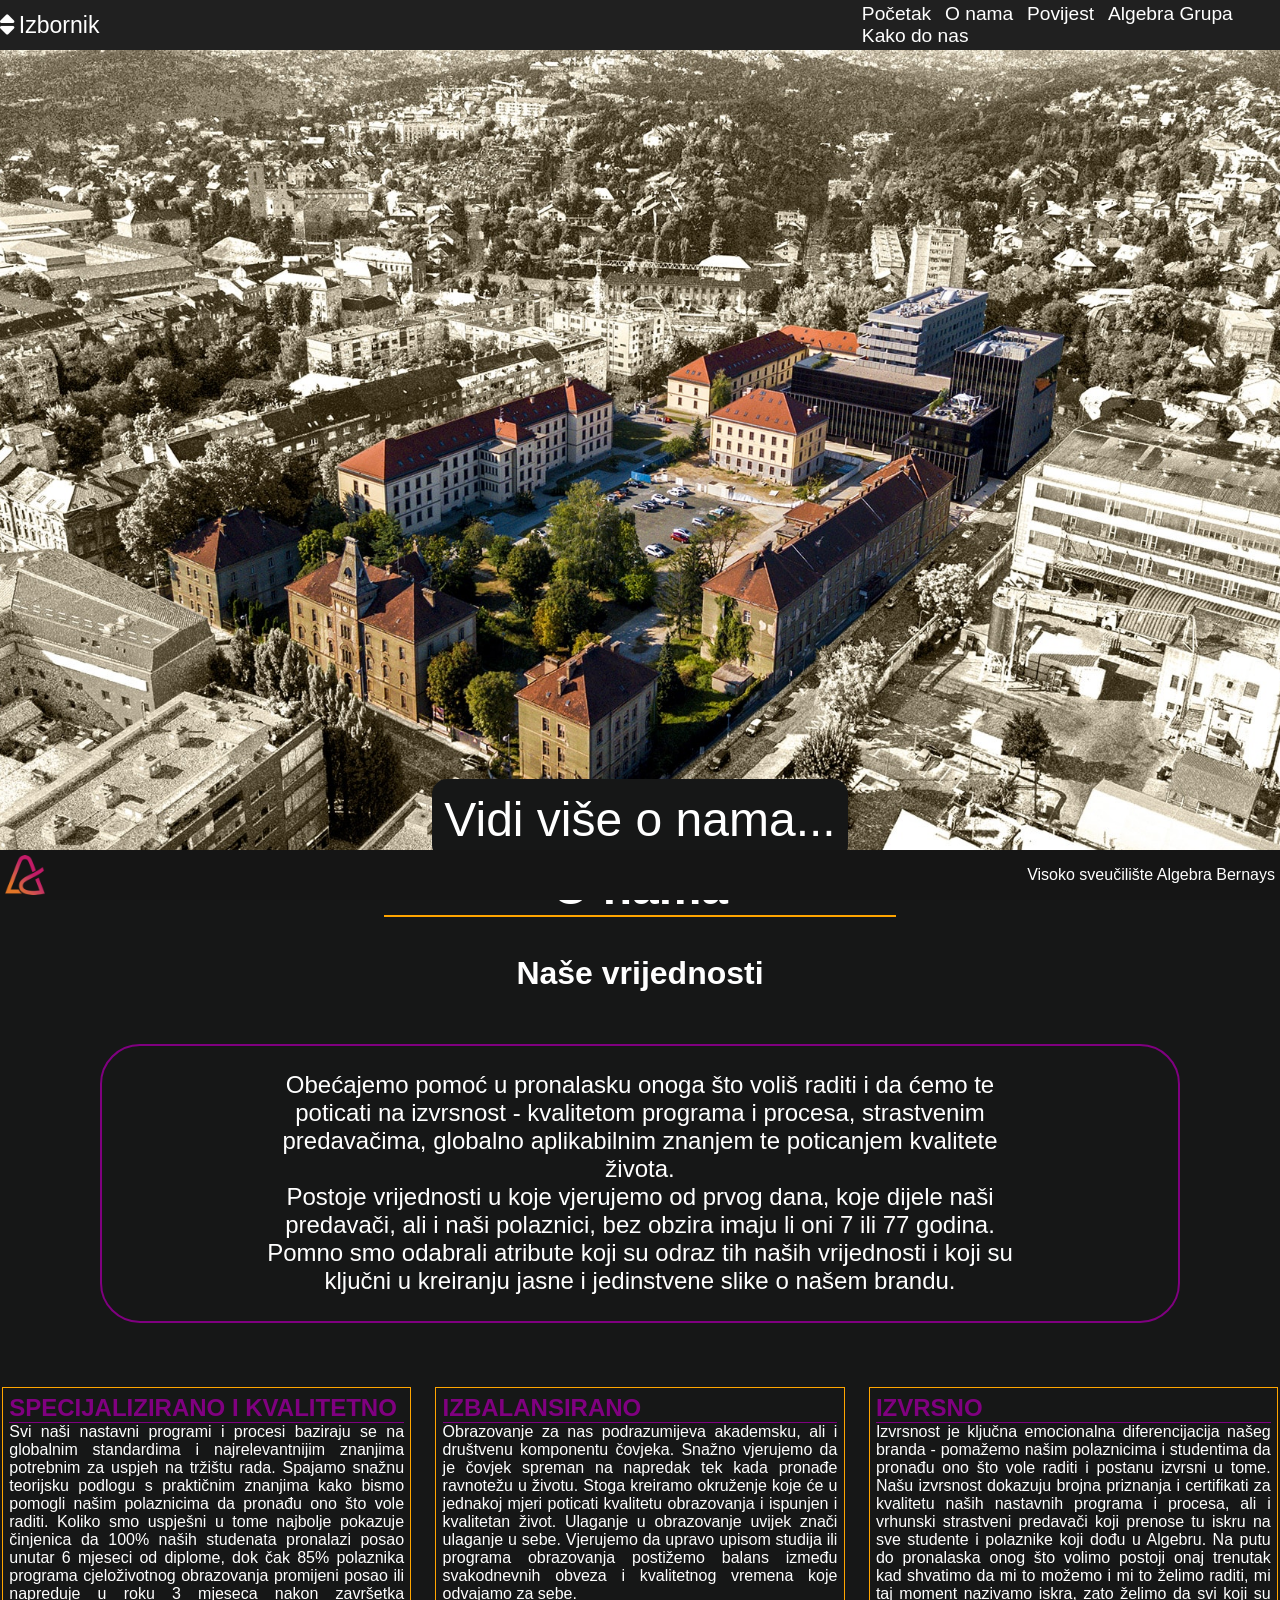
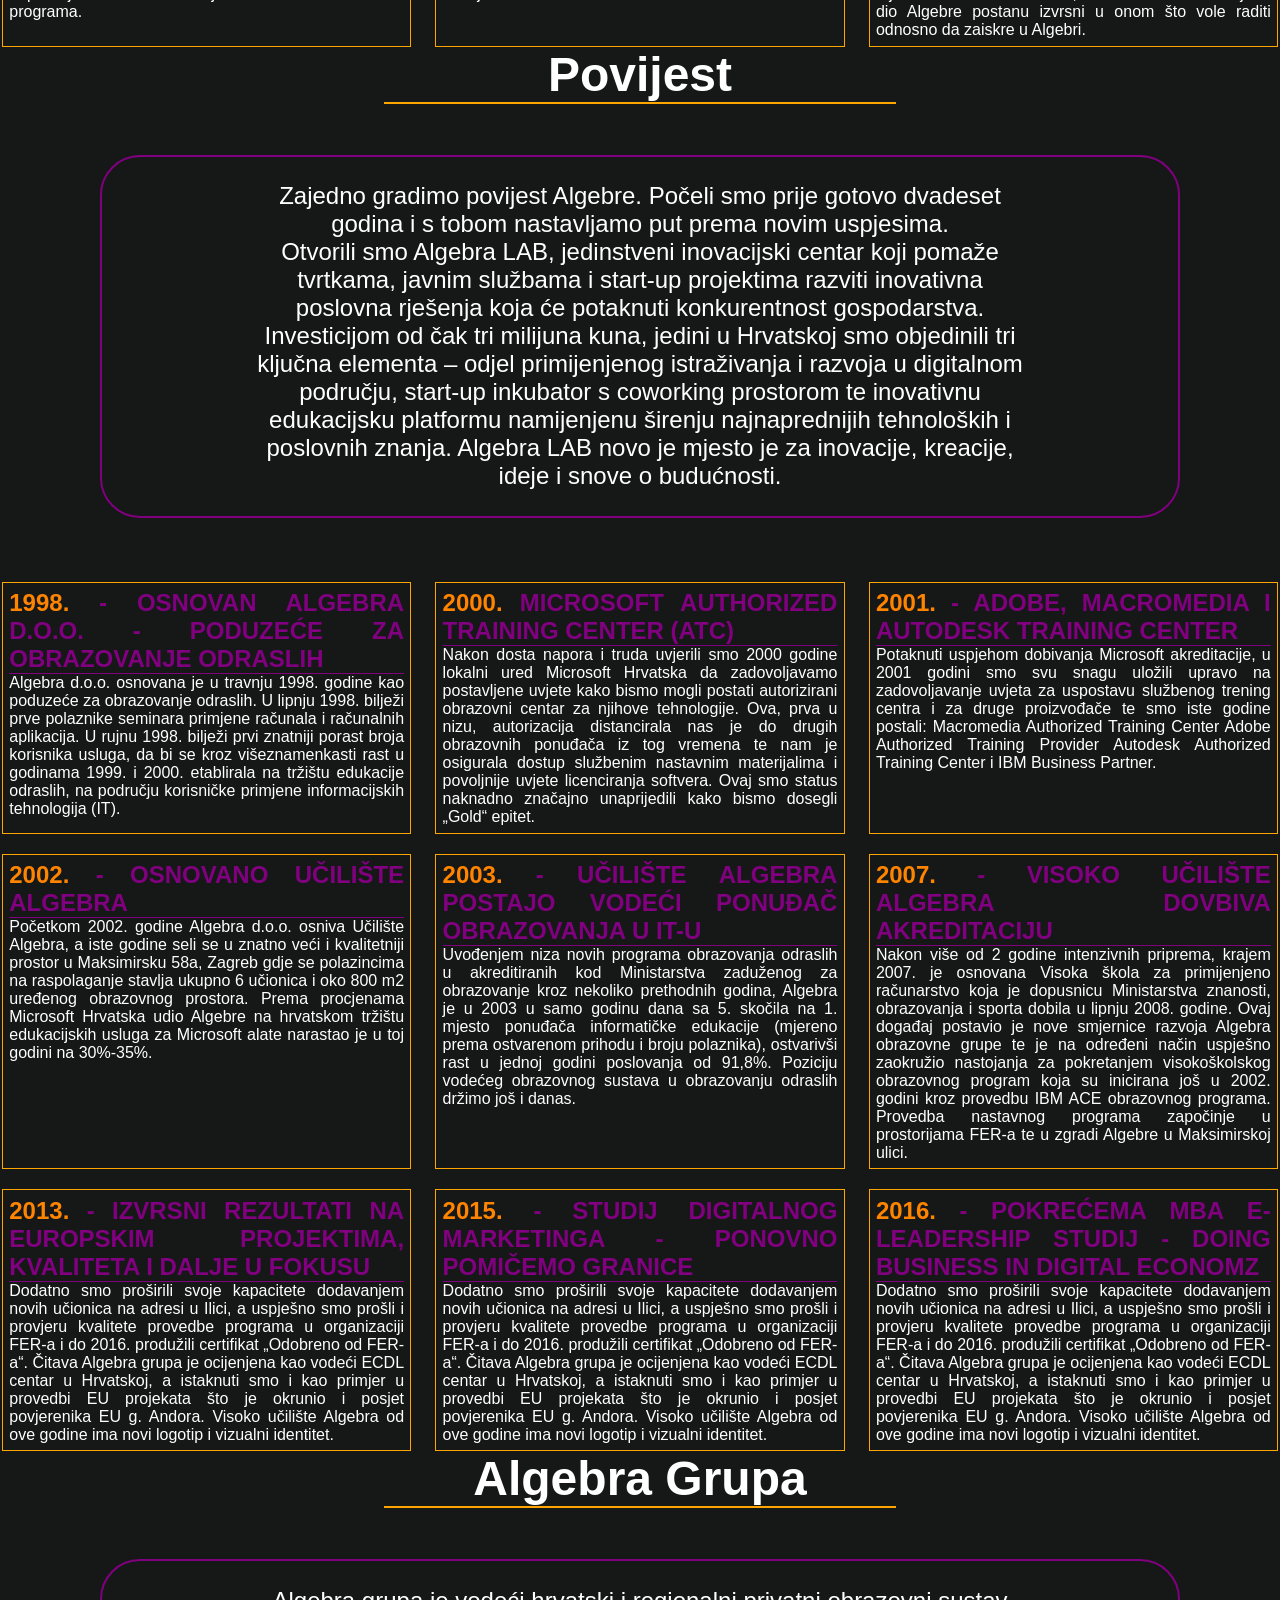
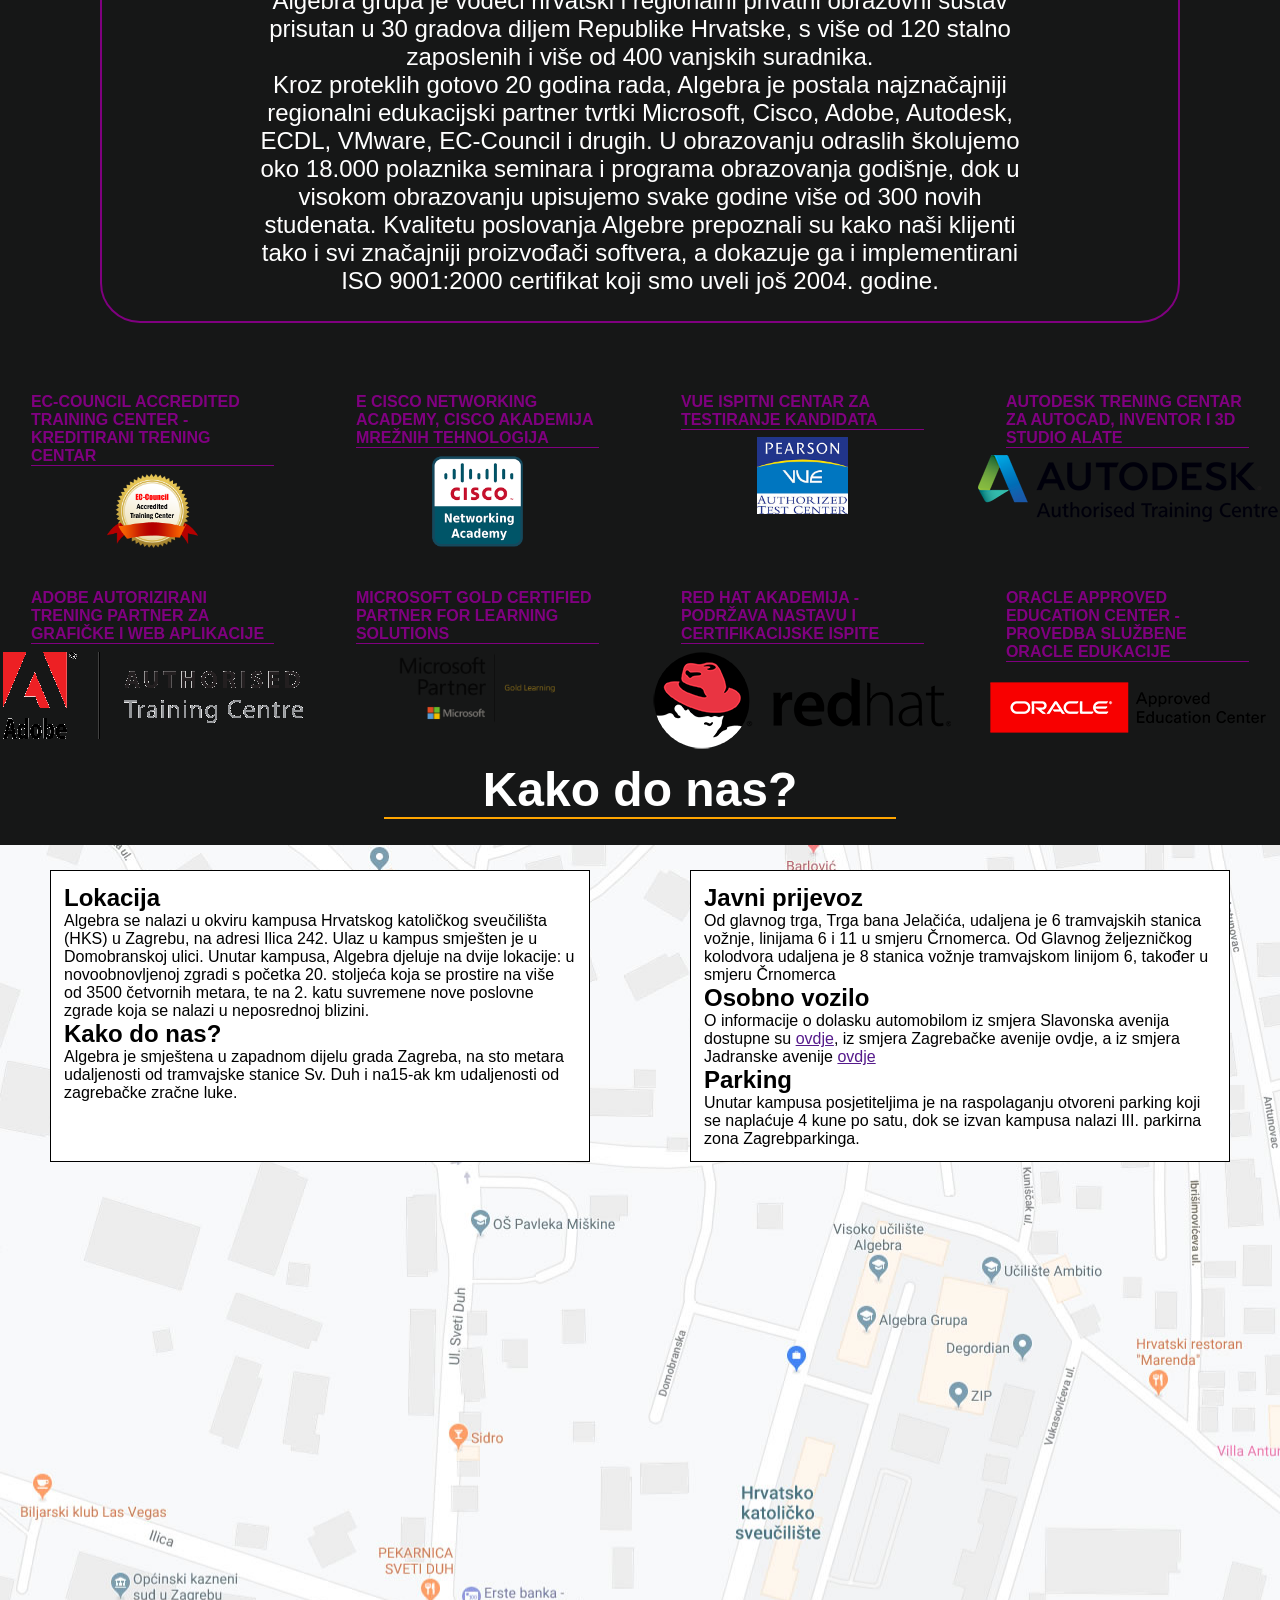
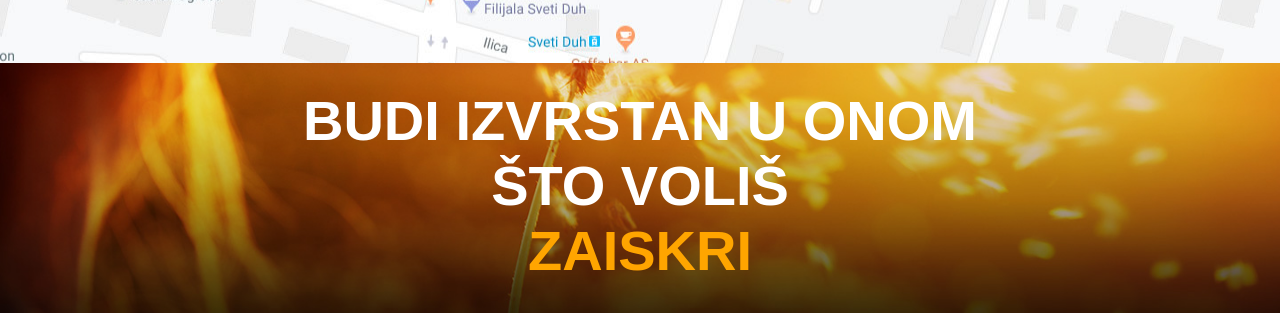
<file: oNama.html>
<!DOCTYPE html>
<html lang="en">

<head>
    <meta charset="UTF-8">
    <meta name="viewport" content="width=device-width, initial-scale=1.0">
    <title>O nama</title>
    <link rel="stylesheet" href="css/oNama.css">
    <script src="javascript/popupKontakt.js" defer></script>
    <script src="javascript/authCheck.js" defer></script>
    <link rel="stylesheet" href="https://cdnjs.cloudflare.com/ajax/libs/font-awesome/6.5.1/css/all.min.css">
    <script src="https://code.jquery.com/jquery-3.7.1.min.js"></script>
    <script src="javascript/popupKontakt.js" defer></script>
    <link rel="stylesheet" href="css/footer.css">
    <link rel="stylesheet" href="css/modalKontakt.css">

</head>

<body>
    <div id="content">
        <div id="menu">
            <div id="dropdown">
                <div id="flexPrikaz"><i class="fa fa-sort" id="dropDownIkona"></i><button id="dropDownBtn"
                        value="Izbornik">Izbornik</button></div>

                <div class="dropDownSadrzaj">
                    <a href="login.html" id="loginLink">Prijavi se</a>
                    <a href="index.html">Početna</a>
                    <a href="oNama.html">O nama</a>
                    <a href="novosti.html">Novosti</a>
                    <li><a href="galerija.html">Galerija</a></li>
                    <li><a href="drustveneMreze.html">Profili</a></li>
                    <input type="button" value="Kontakt" id="kontakt">
                    <a href="kolegiji.html" id="kolegijiLink" style="display:none;">Nastavni sadržaj</a>
                </div>
            </div>

            <div class="anchori"><!--ne radi ako je id ali radi ako je klasa-->
                <a href="#">Početak</a>
                <a href="#Onama">O nama</a>
                <a href="#Povijest">Povijest</a>
                <a href="#AlgebraGrupa">Algebra Grupa</a>
                <a href="#KakoDoNas">Kako do nas</a>
            </div>

        </div>

        <div id="nofitikacijaContainer">

        </div>

        <div class="modal" id="modal">
            <div class="modal-inner">
                <div class="modal-header">
                    <h2>Kontaktrirajte nas</h2>
                    <button id="closeModal">&times;</button>
                </div>
                <form action="https://www.fulek.com/mvc/supit/project-contact-form">
                    <label for="FullName">Puno ime</label>
                    <input type="text" id="FullName" name="FullName" requied>
                    <label for="Email">E-mail</label>
                    <input type="email" name="Email" id="Email" required>
                    <label for="Importance">Važnost poruke</label>
                    <select name="Importance" id="Importance">
                        <option value="niska">Niska</option>
                        <option value="visoka">Visoka</option>
                    </select>
                    <label for="Message">Poruka</label>
                    <textarea name="Message" id="Message" required></textarea>
                    <div id="NewsletterGroup">
                        <label for="ReceiveNewsletter">Želim primati obavijesti</label>
                        <input type="checkbox" name="ReceiveNewsletter" id="ReceiveNewsletter" value="true">
                    </div>
                    <input type="submit" value="Pošalji" id="send">
                </form>
            </div>
        </div>

        <div id="slikaKampus">
            <a id="vidiJos" href="#Onama">Vidi više o nama...</a>
        </div>
        <div id="tekstKontent">
            <h2 class="glavniPodnaslov" id="Onama">O nama</h2>
            <h2 id="NaslovVrijednosti">Naše vrijednosti</h2>
            <div class="pravokutnikTekst">
                <p>Obećajemo pomoć u pronalasku onoga što voliš raditi i da ćemo te poticati na izvrsnost - kvalitetom
                    programa i procesa, strastvenim predavačima, globalno aplikabilnim znanjem te poticanjem kvalitete
                    života.</p>
                <p>Postoje vrijednosti u koje vjerujemo od prvog dana, koje dijele naši predavači, ali i naši polaznici,
                    bez obzira imaju li oni 7 ili 77 godina. Pomno smo odabrali atribute koji su odraz tih naših
                    vrijednosti i koji su ključni u kreiranju jasne i jedinstvene slike o našem brandu.</p>
            </div>

            <div class="kartice">
                <div class="kartica">
                    <h2>specijalizirano i kvalitetno</h2>
                    <p>Svi naši nastavni programi i procesi baziraju se na globalnim standardima i najrelevantnijim
                        znanjima potrebnim za uspjeh na tržištu rada. Spajamo snažnu teorijsku podlogu s praktičnim
                        znanjima kako bismo pomogli našim polaznicima da pronađu ono što vole raditi. Koliko smo
                        uspješni u tome najbolje pokazuje činjenica da 100% naših studenata pronalazi posao unutar 6
                        mjeseci od diplome, dok čak 85% polaznika programa cjeloživotnog obrazovanja promijeni posao ili
                        napreduje u roku 3 mjeseca nakon završetka programa.</p>
                </div>
                <div class="kartica">
                    <h2>Izbalansirano</h2>
                    <p>Obrazovanje za nas podrazumijeva akademsku, ali i društvenu komponentu čovjeka. Snažno vjerujemo
                        da je čovjek spreman na napredak tek kada pronađe ravnotežu u životu. Stoga kreiramo okruženje
                        koje će u jednakoj mjeri poticati kvalitetu obrazovanja i ispunjen i kvalitetan život. Ulaganje
                        u obrazovanje uvijek znači ulaganje u sebe. Vjerujemo da upravo upisom studija ili programa
                        obrazovanja postižemo balans između svakodnevnih obveza i kvalitetnog vremena koje odvajamo za
                        sebe.</p>
                </div>
                <div class="kartica">
                    <h2>Izvrsno</h2>
                    <p> Izvrsnost je ključna emocionalna diferencijacija našeg branda - pomažemo našim polaznicima i
                        studentima da pronađu ono što vole raditi i postanu izvrsni u tome. Našu izvrsnost dokazuju
                        brojna priznanja i certifikati za kvalitetu naših nastavnih programa i procesa, ali i vrhunski
                        strastveni predavači koji prenose tu iskru na sve studente i polaznike koji dođu u Algebru. Na
                        putu do pronalaska onog što volimo postoji onaj trenutak kad shvatimo da mi to možemo i mi to
                        želimo raditi, mi taj moment nazivamo iskra, zato želimo da svi koji su dio Algebre postanu
                        izvrsni u onom što vole raditi odnosno da zaiskre u Algebri.</p>
                </div>
            </div>

            <h2 class="glavniPodnaslov" id="Povijest">Povijest</h2>
            <div class="pravokutnikTekst">
                <p>Zajedno gradimo povijest Algebre. Počeli smo prije gotovo dvadeset godina i s tobom nastavljamo put
                    prema novim uspjesima.</p>
                <p> Otvorili smo Algebra LAB, jedinstveni inovacijski centar koji pomaže tvrtkama, javnim službama i
                    start-up projektima razviti inovativna poslovna rješenja koja će potaknuti konkurentnost
                    gospodarstva. Investicijom od čak tri milijuna kuna, jedini u Hrvatskoj smo objedinili tri ključna
                    elementa – odjel primijenjenog istraživanja i razvoja u digitalnom području, start-up inkubator s
                    coworking prostorom te inovativnu edukacijsku platformu namijenjenu širenju najnaprednijih
                    tehnoloških i poslovnih znanja. Algebra LAB novo je mjesto je za inovacije, kreacije, ideje i snove
                    o budućnosti.</p>
            </div>

            <div class="kartice">
                <div class="kartica">
                    <h2><span class="godina">1998.</span> - osnovan algebra d.o.o. - poduzeće za obrazovanje odraslih
                    </h2>
                    <p> Algebra d.o.o. osnovana je u travnju 1998. godine
                        kao poduzeće za obrazovanje odraslih. U lipnju 1998.
                        bilježi prve polaznike seminara primjene računala i
                        računalnih aplikacija. U rujnu 1998. bilježi prvi
                        znatniji porast broja korisnika usluga, da bi se
                        kroz višeznamenkasti rast u godinama 1999. i 2000.
                        etablirala na tržištu edukacije odraslih, na
                        području korisničke primjene informacijskih
                        tehnologija (IT).</p>
                </div>
                <div class="kartica">
                    <h2><span class="godina">2000. </span>Microsoft authorized training center (ATC)</h2>
                    <p> Nakon dosta napora i truda uvjerili smo 2000 godine
                        lokalni ured Microsoft Hrvatska da zadovoljavamo
                        postavljene uvjete kako bismo mogli postati
                        autorizirani obrazovni centar za njihove
                        tehnologije. Ova, prva u nizu, autorizacija
                        distancirala nas je do drugih obrazovnih ponuđača iz
                        tog vremena te nam je osigurala dostup službenim
                        nastavnim materijalima i povoljnije uvjete
                        licenciranja softvera. Ovaj smo status naknadno
                        značajno unaprijedili kako bismo dosegli „Gold“
                        epitet.</p>
                </div>
                <div class="kartica">
                    <h2><span class="godina">2001.</span> - Adobe, Macromedia i autodesk training center</h2>
                    <p> Potaknuti uspjehom dobivanja Microsoft akreditacije,
                        u 2001 godini smo svu snagu uložili upravo na
                        zadovoljavanje uvjeta za uspostavu službenog trening
                        centra i za druge proizvođače te smo iste godine
                        postali: Macromedia Authorized Training Center Adobe
                        Authorized Training Provider Autodesk Authorized
                        Training Center i IBM Business Partner.</p>
                </div>
                <div class="kartica">
                    <h2><span class="godina">2002.</span> - Osnovano učilište Algebra</h2>
                    <p> Početkom 2002. godine Algebra d.o.o. osniva Učilište
                        Algebra, a iste godine seli se u znatno veći i
                        kvalitetniji prostor u Maksimirsku 58a, Zagreb gdje
                        se polazincima na raspolaganje stavlja ukupno 6
                        učionica i oko 800 m2 uređenog obrazovnog prostora.
                        Prema procjenama Microsoft Hrvatska udio Algebre na
                        hrvatskom tržištu edukacijskih usluga za Microsoft
                        alate narastao je u toj godini na 30%-35%.</p>
                </div>
                <div class="kartica">
                    <h2><span class="godina">2003.</span> - Učilište Algebra postajo vodeći ponuđač obrazovanja u IT-u
                    </h2>
                    <p> Uvođenjem niza novih programa obrazovanja odraslih u
                        akreditiranih kod Ministarstva zaduženog za
                        obrazovanje kroz nekoliko prethodnih godina, Algebra
                        je u 2003 u samo godinu dana sa 5. skočila na 1.
                        mjesto ponuđača informatičke edukacije (mjereno
                        prema ostvarenom prihodu i broju polaznika),
                        ostvarivši rast u jednoj godini poslovanja od 91,8%.
                        Poziciju vodećeg obrazovnog sustava u obrazovanju
                        odraslih držimo još i danas.</p>
                </div>
                <div class="kartica">
                    <h2><span class="godina">2007.</span> - Visoko učilište Algebra dovbiva akreditaciju</h2>
                    <p> Nakon više od 2 godine intenzivnih priprema, krajem
                        2007. je osnovana Visoka škola za primijenjeno
                        računarstvo koja je dopusnicu Ministarstva znanosti,
                        obrazovanja i sporta dobila u lipnju 2008. godine.
                        Ovaj događaj postavio je nove smjernice razvoja
                        Algebra obrazovne grupe te je na određeni način
                        uspješno zaokružio nastojanja za pokretanjem
                        visokoškolskog obrazovnog program koja su inicirana
                        još u 2002. godini kroz provedbu IBM ACE obrazovnog
                        programa. Provedba nastavnog programa započinje u
                        prostorijama FER-a te u zgradi Algebre u
                        Maksimirskoj ulici.</p>
                </div>
                <div class="kartica">
                    <h2><span class="godina">2013.</span> - Izvrsni rezultati na europskim projektima, kvaliteta i dalje
                        u fokusu</h2>
                    <p> Dodatno smo proširili svoje kapacitete dodavanjem
                        novih učionica na adresi u Ilici, a uspješno smo
                        prošli i provjeru kvalitete provedbe programa u
                        organizaciji FER-a i do 2016. produžili certifikat
                        „Odobreno od FER-a“. Čitava Algebra grupa je
                        ocijenjena kao vodeći ECDL centar u Hrvatskoj, a
                        istaknuti smo i kao primjer u provedbi EU projekata
                        što je okrunio i posjet povjerenika EU g. Andora.
                        Visoko učilište Algebra od ove godine ima novi
                        logotip i vizualni identitet.</p>
                </div>
                <div class="kartica">
                    <h2><span class="godina">2015.</span> - Studij digitalnog marketinga - ponovno pomičemo granice</h2>
                    <p> Dodatno smo proširili svoje kapacitete dodavanjem
                        novih učionica na adresi u Ilici, a uspješno smo
                        prošli i provjeru kvalitete provedbe programa u
                        organizaciji FER-a i do 2016. produžili certifikat
                        „Odobreno od FER-a“. Čitava Algebra grupa je
                        ocijenjena kao vodeći ECDL centar u Hrvatskoj, a
                        istaknuti smo i kao primjer u provedbi EU projekata
                        što je okrunio i posjet povjerenika EU g. Andora.
                        Visoko učilište Algebra od ove godine ima novi
                        logotip i vizualni identitet.</p>
                </div>
                <div class="kartica">
                    <h2><span class="godina">2016.</span> - Pokrećema mba e-leadership studij - doing business in
                        digital economz</h2>
                    <p> Dodatno smo proširili svoje kapacitete dodavanjem
                        novih učionica na adresi u Ilici, a uspješno smo
                        prošli i provjeru kvalitete provedbe programa u
                        organizaciji FER-a i do 2016. produžili certifikat
                        „Odobreno od FER-a“. Čitava Algebra grupa je
                        ocijenjena kao vodeći ECDL centar u Hrvatskoj, a
                        istaknuti smo i kao primjer u provedbi EU projekata
                        što je okrunio i posjet povjerenika EU g. Andora.
                        Visoko učilište Algebra od ove godine ima novi
                        logotip i vizualni identitet.</p>
                </div>
            </div>

            <h2 class="glavniPodnaslov" id="AlgebraGrupa">Algebra Grupa</h2>
            <div class="pravokutnikTekst">
                <p> Algebra grupa je vodeći hrvatski i regionalni
                    privatni obrazovni sustav prisutan u 30 gradova
                    diljem Republike Hrvatske, s više od 120 stalno
                    zaposlenih i više od 400 vanjskih suradnika.</p>
                <p> Kroz proteklih gotovo 20 godina rada, Algebra je
                    postala najznačajniji regionalni edukacijski
                    partner tvrtki Microsoft, Cisco, Adobe,
                    Autodesk, ECDL, VMware, EC-Council i drugih. U
                    obrazovanju odraslih školujemo oko 18.000
                    polaznika seminara i programa obrazovanja
                    godišnje, dok u visokom obrazovanju upisujemo
                    svake godine više od 300 novih studenata.
                    Kvalitetu poslovanja Algebre prepoznali su kako
                    naši klijenti tako i svi značajniji proizvođači
                    softvera, a dokazuje ga i implementirani ISO
                    9001:2000 certifikat koji smo uveli još 2004.
                    godine.</p>
            </div>

            <div class="kartice">
                <div class="karticaPoCetiri">
                    <h2> EC-Council Accredited Training Center - kreditirani
                        trening centar</h2>
                    <p><img class="velika" src="img/EC-Council.png" alt="EC-Council Accredited Training Center"></p>
                </div>
                <div class="karticaPoCetiri">
                    <h2> E Cisco Networking Academy, Cisco akademija mrežnih
                        tehnologija</h2>
                    <p><img class="velika" src="img/1024px-Cisco_academy.png" alt="E Cisco Networking Academy"></p>
                </div>
                <div class="karticaPoCetiri">
                    <h2> VUE Ispitni centar za testiranje kandidata</h2>
                    <p><img class="velika" src="img/VUElogo.jpg" alt="VUE ispitni center"></p>
                </div>
                <div class="karticaPoCetiri">
                    <h2> Autodesk trening centar za AutoCAD, Inventor i 3D
                        Studio alate</h2>
                    <p><img class="manja" src="img/autodesk.png" alt="Autodesk"></p>
                </div>
                <div class="karticaPoCetiri">
                    <h2> Adobe autorizirani trening partner za grafičke i web
                        aplikacije</h2>
                    <p><img class="manja" src="img/auth_training_cntr.gif" alt="Adobe"></p>
                </div>
                <div class="karticaPoCetiri">
                    <h2> Microsoft Gold Certified Partner for Learning
                        Solutions</h2>
                    <p><img class="manja" src="img/ms_novo.png" alt="Microsoft" width="70%"></p>
                </div>
                <div class="karticaPoCetiri">
                    <h2> Red Hat Akademija - podržava nastavu i
                        certifikacijske ispite</h2>
                    <p><img class="manja" src="img/redhatLogo.png" alt="RedHat"></p>
                </div>
                <div class="karticaPoCetiri">
                    <h2> Oracle Approved Education Center - provedba službene
                        Oracle edukacije</h2>
                    <p><img class="manja" src="img/oracleLogo.png" alt="Oracle"></p>
                </div>
            </div>

            <h2 class="glavniPodnaslov" id="KakoDoNas">Kako do nas?</h2>
            <div id="kartaPozadina">
                <div class="Kolone">
                    <div id="prvaKolona">
                        <div>
                            <h2>Lokacija</h2>
                            <p>Algebra se nalazi u okviru kampusa Hrvatskog
                                katoličkog sveučilišta (HKS) u Zagrebu, na
                                adresi Ilica 242. Ulaz u kampus smješten je
                                u Domobranskoj ulici. Unutar kampusa,
                                Algebra djeluje na dvije lokacije: u
                                novoobnovljenoj zgradi s početka 20.
                                stoljeća koja se prostire na više od 3500
                                četvornih metara, te na 2. katu suvremene
                                nove poslovne zgrade koja se nalazi u
                                neposrednoj blizini.</p>
                        </div>
                        <div>
                            <h2>Kako do nas?</h2>
                            <p> Algebra je smještena u zapadnom dijelu grada
                                Zagreba, na sto metara udaljenosti od
                                tramvajske stanice Sv. Duh i na15-ak km
                                udaljenosti od zagrebačke zračne luke.</p>
                        </div>
                    </div>
                    <div id="drugaKolona">
                        <div>
                            <h2>Javni prijevoz</h2>
                            <p> Od glavnog trga, Trga bana Jelačića,
                                udaljena je 6 tramvajskih stanica vožnje,
                                linijama 6 i 11 u smjeru Črnomerca. Od
                                Glavnog željezničkog kolodvora udaljena je 8
                                stanica vožnje tramvajskom linijom 6,
                                također u smjeru Črnomerca</p>
                        </div>
                        <div>
                            <h2>Osobno vozilo</h2>
                            <p>O informacije o dolasku automobilom iz
                                smjera Slavonska avenija dostupne su <a href="">ovdje</a>,
                                iz smjera Zagrebačke avenije ovdje, a iz
                                smjera Jadranske avenije <a href="">ovdje</a></p>
                        </div>
                        <div>
                            <h2>Parking</h2>
                            <p> Unutar kampusa posjetiteljima je na
                                raspolaganju otvoreni parking koji se
                                naplaćuje 4 kune po satu, dok se izvan
                                kampusa nalazi III. parkirna zona
                                Zagrebparkinga.</p>
                        </div>
                    </div>
                </div>
                <div id="GoogleMaps"><iframe
                        src="https://www.google.com/maps/embed?pb=!1m18!1m12!1m3!1d44511.38422305019!2d15.900794735705515!3d45.79199875494889!2m3!1f0!2f0!3f0!3m2!1i1024!2i768!4f13.1!3m3!1m2!1s0x4765d6d74e265877%3A0x1a4f4eae9fc461c5!2sSveu%C4%8Dili%C5%A1te%20Algebra%20Bernays!5e0!3m2!1sen!2shr!4v1765015122040!5m2!1sen!2shr"
                        width="600" height="450" style="border:0;" allowfullscreen="" loading="lazy"
                        referrerpolicy="no-referrer-when-downgrade"></iframe></div>
            </div>

            <div id="footer">
                <h2>Budi izvrstan u onom što voliš</h2>
                <h2 id="zaiskri">Zaiskri</h2>
            </div>
        </div>

        <div id="footerLogo">
            <img src="img/Algebra-logo.png" alt="Algebra logo">
            <p>Visoko sveučilište Algebra Bernays</p>
        </div>

</body>


</html>
</file>
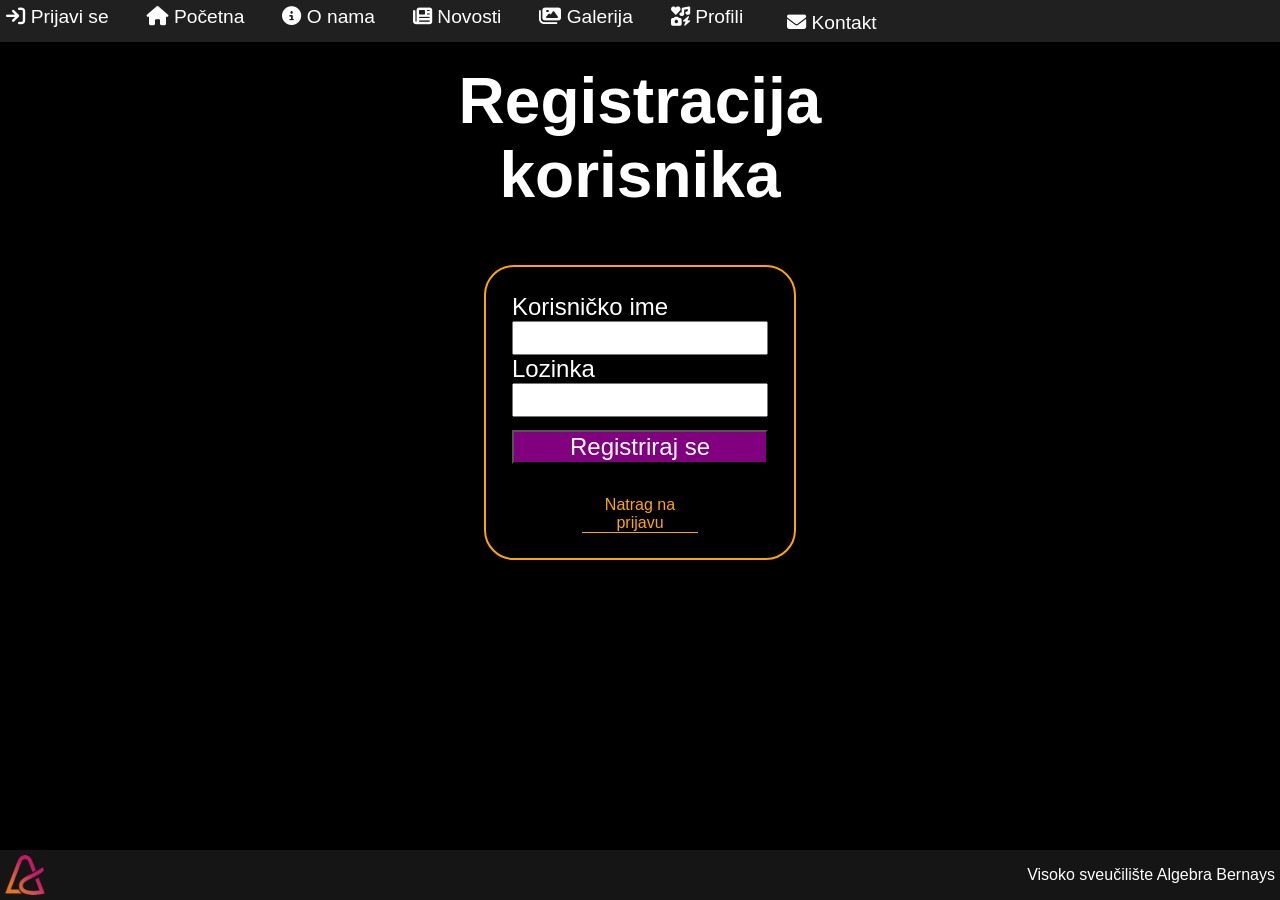
<file: registracija.html>
<!DOCTYPE html>
<html lang="en">

<head>
    <meta charset="UTF-8">
    <meta name="viewport" content="width=device-width, initial-scale=1.0">
    <link rel="stylesheet" href="css/registracija.css">
    <title>Registracija</title>

    <script src="javascript/popupKontakt.js" defer></script>
    <link rel="stylesheet" href="css/izbornaTraka.css">
    <script src="javascript/authCheck.js" defer></script>
    <script src="javascript/registracija.js" defer></script>
    <!-- Font Awesome je samo za ikone-->
    <link rel="stylesheet" href="https://cdnjs.cloudflare.com/ajax/libs/font-awesome/6.5.1/css/all.min.css">
    <!-- jQuery da radi izbornatraka.js-->
    <script src="https://code.jquery.com/jquery-3.7.1.min.js" defer></script>
    <script src="javascript/ikoneIzbornatraka.js" defer></script>
    <script src="javascript/popupKontakt.js" defer></script>
    <link rel="stylesheet" href="css/footer.css">
    <link rel="stylesheet" href="css/modalKontakt.css">

</head>

<body>
    <div id="content">
        <div id="menu">
            <ul>
                <li><a href="login.html" id="loginLink">Prijavi se</a></li>
                <li><a href="index.html">Početna</a></li>
                <li><a href="oNama.html">O nama</a></li>
                <li><a href="novosti.html">Novosti</a></li>
                <li><a href="galerija.html">Galerija</a></li>
                <li><a href="drustveneMreze.html">Profili</a></li>
                <li><button id="kontakt">Kontakt</button></li>
                <li><a href="kolegiji.html" id="kolegijiLink" style="display:none;">Nastavni sadržaj</a></li>
            </ul>
        </div>


        <div id="nofitikacijaContainer">

        </div>


        <div class="modal" id="modal">
            <div class="modal-inner">
                <div class="modal-header">
                    <h2>Kontaktrirajte nas</h2>
                    <button id="closeModal">&times;</button>
                </div>
                <form action="https://www.fulek.com/mvc/supit/project-contact-form" id="contactForm">
                    <label for="FullName">Puno ime</label>
                    <input type="text" id="FullName" name="FullName" requied>
                    <label for="Email">E-mail</label>
                    <input type="email" name="Email" id="Email" required>
                    <label for="Importance">Važnost poruke</label>
                    <select name="Importance" id="Importance">
                        <option value="niska">Niska</option>
                        <option value="visoka">Visoka</option>
                    </select>
                    <label for="Message">Poruka</label>
                    <textarea name="Message" id="Message" required></textarea>
                    <div id="NewsletterGroup">
                        <label for="ReceiveNewsletter">Želim primati obavijesti</label>
                        <input type="checkbox" name="ReceiveNewsletter" id="ReceiveNewsletter" value="true">
                    </div>
                    <input type="submit" value="Pošalji" id="send">
                </form>
            </div>
        </div>


        <h2 id="title">Registracija korisnika</h2>
        <div id="register">
            <form id="registerForm" onsubmit="izvrsiRegistraciju(event)">
                <label for="username">Korisničko ime</label>
                <input type="text" id="username" required>

                <label for="password">Lozinka</label>
                <input type="password" id="password" required>

                <input type="submit" value="Registriraj se" id="submit">
                <p id="error"></p>
                <a id="natrag" href="login.html">Natrag na prijavu</a>
            </form>
        </div>


    </div>

    <div id="footerLogo">
        <img src="img/Algebra-logo.png" alt="Algebra logo">
        <p>Visoko sveučilište Algebra Bernays</p>
    </div>

</body>

</html>
</file>
<file: css/pocetna.css>
body {
    background-image: url(../img/pocetna-pozadina.jpg);
    color: white;
    font-family: 'Lucida Sans', 'Lucida Sans Regular', 'Lucida Grande', 'Lucida Sans Unicode', Geneva, Verdana, sans-serif;
    padding: 0;
    margin: 0;
}

#content {
    width: 80%;
    background-color: rgb(21, 21, 21);
    margin-left: auto;
    margin-right: auto;
    border-radius: 35px;
    padding: 3%;
    margin-top: 3%;
    margin-bottom: 3%;
}

#content #slogan {
    width: 40%;
    text-align: center;
    margin-left: auto;
    margin-right: auto;
    font-size: 2em;
    font-weight: bold;
    padding-top: 1%;
}

#content #slogan p {
    color: purple;
}

#content #slogan #zaiskri {
    color: orange;
    text-transform: uppercase;
}

#content #contactInfo {
    width: 15%;
    margin-left: auto;
    margin-right: auto;
    margin-top: 4%;
    display: flex;
    /*jer je input sam po sebi inline block kojeg ne mozes centrirat pa mroas flex*/
    justify-content: center;
}

#content #kontakt {
    font-size: 1.8em;
    border: none;
    background-color: rgb(21, 21, 21);
    color: orange;
}


#content #izbornik {
    width: 25%;
    margin-left: auto;
    margin-right: auto;
    padding: 1%;
    border-radius: 35px;
}

#content #izbornik ul {
    list-style-type: none;
    padding: 0;
    margin: 0;
    display: flex;
}

#content #izbornik ul li {
    width: 50%;
    text-align: center;
    padding: 1%;
}

#content #izbornik ul li i {
    width: 100%;
}

#content #izbornik ul li a {
    color: white;
    text-decoration: none;
}

#content #izbornik ul li a i{
font-size: 4em;
margin-bottom: 5%;
}

#izbornik #kolegijiLinkPocetna{
    width: 100px;
    text-decoration: none;
    color: white;
    display: flex;
    flex-direction: column;
    justify-content: center;
    margin-left: auto;
    margin-right: auto;
    text-align: center;
}

#kolegijiLinkPocetna:hover{
    background-color: purple;
    border-radius: 25px;
}

#izbornik #kolegijiLinkPocetna i{
    font-size: 4em;
}

#content #contactInfo #kontakt:hover {
    color: purple;
}

#content #contactInfo i { /*da se ikona od kontakta ne prikazuje - inace se poremeti cijeli popupjs*/
    display: none;
}

#content #izbornik ul li:hover {
    background-color: purple;
    border-radius: 25px;
}

#content #contactInfo i { /*da se ikona od kontakta ne prikazuje - inace se poremeti cijeli popupjs*/
    display: none;
}
/*vise nije potrebno - kolegiji su premijesteni izvan ul u izborniku*/

#content #paragrafPrijava {
    background: linear-gradient(rgb(226, 96, 15), rgba(171, 22, 182, 0.902));
    margin-left: auto;
    margin-right: auto;
    width: 30%;
    text-align: center;
    font-size: 3em;
    border-radius: 25px;
}

#content #paragrafPrijava #linkPrijava {
    color: white;
    text-decoration: none;
}

#content #paragrafPrijava:hover {
    box-shadow: 0 0 20px purple;
}


#content #menu ul li #kontakt {
    font-size: 1.2em;
    text-decoration: none;
    background-color: rgb(32, 32, 32);
    border: none;
    color: white;
    cursor: pointer;
    margin-top: 5%;
}

#content #menu ul li #kontakt:hover {
    color: orange;
}

#backgroundVideo{
    position: fixed;
    right: 0;
    bottom: 0;
    min-width: 100%;
    min-height: 100%;
    z-index: -1;
}

#nofitikacijaContainer {
    z-index: 10000;
    background:linear-gradient(to right, red,rgb(206, 98, 9));
    margin-top: 1%;
    padding: 0.5%;
    width: 10%;
    position:fixed ;
    top: 0;
    right: 0;
    border-radius: 25px;
    border: 1px solid white;
    right: -250px;
    opacity: 0;

    transition: right 0.5s, opacity 0.5s ease;
}

#nofitikacijaContainer.show{
    opacity: 1;
    right: 20px;
}

#nofitikacijaContainer h4 i{
    margin-right: 5px;
}


@media screen and (max-width: 768px) {
    /*za mobitele da radi*/


    #content #izbornik {
        width: 100%;
        padding: 0;
    }

    #content #izbornik ul {
        flex-direction: column;
        width: 100%;
    }

    #content #izbornik ul li {
        width: 100%;
        padding: 1.5em 0;
    }

    #content #izbornik ul li a {
        display: flex;
        flex-direction: column;
        align-items: center;
        font-size: 1.4em;
    }

    #content #izbornik ul li a i {
        font-size: 3em;
        margin-bottom: 0.5em;
    }

    #paragrafPrijava #linkPrijava {
        font-size: 0.5em;
        margin: auto;
        text-align: center;
    }

    #NewsletterGroup label{
        font-size: 1em;
    }

    #izbornik #kolegijiLinkPocetna{
        width: 95%;
        display: block;
        font-size: 1.4em;
    }
    
    #izbornik #kolegijiLinkPocetna i{
        display: block;
        margin-bottom: 0.5em;
    }

}
</file>
<file: css/modalKontakt.css>
.modal {
    position: fixed;
    top: 50%;
    left: 50%;
    transform: translate(-50%,-50%);
    width: 60%;
    display: flex;
    align-items: center;
    justify-content: center;
    z-index: -1;
    background-color: rgb(41, 39, 39);
    transition: 200ms ease-in-out;
    opacity: 0;
    pointer-events: none;
    padding: 1%;
}

.modal.open {
    opacity: 1;
    z-index: 999;
    pointer-events: auto;
}

.modal .modal-inner {
    width: 100%;
}

.modal .modal-inner .modal-header {
    display: flex;
    justify-content: space-between;
}

.modal .modal-inner .modal-header h2 {
    border-bottom: 2px solid purple;
    margin: 1%;
    font-size: 2em;
}

.modal .modal-inner form {
    display: flex;
    flex-direction: column;
}

.modal .modal-inner form label {
    margin: 0.5%;
    font-size: 1.5em;
}

.modal .modal-inner form input, .modal .modal-inner form select, .modal .modal-inner form textarea {
    width: 90%;
    margin-left: 0.5%;
    font-size: 1.5em;
}

.modal .modal-inner form #Message {
    height: 100px;
}

.modal .modal-inner form #NewsletterGroup{
    display: flex;
    width: 50%;
    margin-left: auto;
    margin-right: auto;
    justify-content: center;
    align-items: center;
}

#ReceiveNewsletter{ 
    accent-color:orange;
    transform: scale(3); /*za input ne radi background color i fontsize nego ovo */
}

.modal .modal-inner .modal-header #closeModal {
    background-color: rgb(179, 55, 55);
    font-size: 2em;
    height: 40px;
    padding: 0px 12px;
    cursor: pointer;
    border: 1px solid black;
}

.modal .modal-inner form #send {
    background-color: purple;
    width: 50%;
    margin-top: 2%;
    cursor: pointer;
    margin-left: auto;
    margin-right: auto;
    transition: 1s;
}

.modal .modal-inner form #send:hover{
    background-color: orange;
}
</file>
<file: css/galerija.css>
#content h1{
    width: 40%;
    margin-right: auto;
    margin-left: auto;
    text-align: center;
    border-bottom: 2px solid orange;
    font-size: 3em;
    margin-bottom: 0.5%;
    margin-top:120px;
}

.slider{
    position: relative;
    margin:auto;
    overflow: hidden;
    width: 100%;
    margin-bottom: 150px;
}

.slides{
    display: flex;
    flex-direction: column;
    align-items: center;
}

.slider img{
    width: 1000px;
    height: 800px;
    object-fit: cover;
    display: none;
}


img.displaySlide{
    display: block;
}

.kontrole {/*jer ce inace bit jedna ispod druge zbog ovog gore flexa*/
    display: flex;
}

.kontrole button {
    font-size: 4em;
    position:absolute;
    top: 50%;
    transform: translateY(-50%);
    cursor: pointer;
}

.previous{
    left: 20%;
}

.next{
    right: 20%;
}

.previous:hover{
    background-color: orange;
}

.next:hover{
    background-color: purple;
}


@media screen and (max-width: 768px) {
    /*za mobitele da radi*/

    #content h1{
        margin-top: 270px;
        margin-bottom: 15px;
    }

    #content .slider .slides{
        display: flex;
        flex-direction: column;
    }

    #content .slider .slides img{
        height: 400px;
        width: 90%;
    }

    .kontrole{
        margin-top:500px;
    }

    #content #menu ul{
        display: flex;
        flex-direction: column;
        width: 100%;
    }

    #content #menu ul li{
        margin: auto;
    }

    
    .slider{
        margin-bottom: 150px;
    }


}
</file>
<file: css/izbornaTraka.css>
body {
    font-family: 'Lucida Sans', 'Lucida Sans Regular', 'Lucida Grande', 'Lucida Sans Unicode', Geneva, Verdana, sans-serif;
    background-color: black;
    padding: 0;
    margin: 0;
    color: white;
}

#content #menu {
    background-color: rgb(32,32,32);
    position: fixed;
    width: 100%; 
    z-index: 100;
    top: 0px; /*inace se spusti dole negdje*/
}

#content #menu ul {
    list-style-type: none;
    display: flex;
    justify-content: left;
    gap: 3%;
    padding: 0.5%;
        margin: 0;

}

#content #menu ul li a {
    color: white;
    text-decoration: none;
    font-size: 1.2em;
    transition: 0.5s;
}

#content #menu ul li #kontakt {
    font-size: 1.2em;
    text-decoration: none;
    background-color: rgb(32, 32, 32);
    border: none;
    color: white;
    cursor: pointer;
    margin-top: 5%;
}

#content #menu ul li #kontakt:hover{
    border-bottom: 1px solid orange;
}

#content #menu ul li a:hover {
    border-bottom: 1px solid orange;
}

#nofitikacijaContainer {
    z-index: 10000;
    background:linear-gradient(to right, red,rgb(206, 98, 9));
    margin-top: 1%;
    padding: 0.5%;
    width: 20%;
    position:fixed ;
    top: 0;
    right: 0;
    border-radius: 25px;
    border: 1px solid white;
    right: -250px;
    opacity: 0;
    transition: right 0.5s, opacity 0.5s ease;
}

#nofitikacijaContainer.show{
    opacity: 1;
    right: 20px;
}

#nofitikacijaContainer h4 i{
    margin-right: 5px;
}

@media screen and (max-width: 768px) {
    /*za mobitele da radi*/

     /* Mobile: center menu items vertically one-per-line with icons beside text */
        #content #menu ul{
        display: flex;
        flex-direction: column;
        width: 100%;
    }

    #content #menu ul li{
        margin: auto;
    }

    #nofitikacijaContainer {
    z-index: 10000;
    background:linear-gradient(to right, red,rgb(206, 98, 9));
    margin-top: 1%;
    padding: 1%;
    width: 30%;
    position:fixed ;
    top: 0;
    right: 0;
    border-radius: 25px;
    border: 1px solid white;
    right: -250px;
    opacity: 0;
    transition: right 0.5s, opacity 0.5s ease;
    width: 55%;
}

#nofitikacijaContainer.show{
    opacity: 1;
    right: 20px;
}

#nofitikacijaContainer h4 i{
    margin-right: 5px;
}

}
</file>
<file: css/footer.css>
#footerLogo{
    position: fixed;
    bottom: 0;
    width:100%;
    background-color: rgb(21,21,21);
    animation: changeColor 1s ease-in infinite alternate;
    height: 50px;
    display: flex;
    justify-content: space-between;
}

@keyframes changeColor {
    from{
        color: purple;
    }
    to{
        color: orange;
    }
}

#footerLogo img{
    width: 40px;
    height: 40px;
    margin-left: 5px;
    margin-top: auto;
    margin-bottom: auto;
}

#footerLogo p{
    margin-right: 5px;
    margin-top: auto;
    margin-bottom: auto;
}
</file>
<file: css/drustvene.css>
body{
    padding: 0;
    margin: 0;
    background-color: black;
}

#text{
    width: 100%;
}

#baloni{
    width: 90%;
    margin-left: auto;
    margin-right: auto;
    display: flex;
    overflow: hidden;
    justify-content: right;
    flex-wrap: wrap; /*da ode 2 pa novi red*/
}

.balon{
    border: 1px solid orange;
    width:49%;
    margin-left: auto;
    margin-right: auto;
    padding: 0;
    margin-top: 1%;
}

#text{
    margin-top: 5%;
}

.balon a{
    display: flex;
    justify-content:space-around;
    align-items: center;
}

.balon a {
    text-decoration: none;
    color: purple;
}

.balon:hover{
  box-shadow: 0px 0px 20px orange;
}

.balon a video{
    height: 200px;
    width: 200px;
}



@media screen and (max-width: 768px) {

  #text{
    margin-top: 70%;
  }

  #baloni{
    display: flex;
    gap: 20px;
  }

  .balon{
    width: 100%;
  }

}
</file>
<file: css/kolegiji.css>
*{
    padding: 0;
    margin: 0;
    box-sizing: border-box;
}

body{
    font-family: 'Lucida Sans', 'Lucida Sans Regular', 'Lucida Grande', 'Lucida Sans Unicode', Geneva, Verdana, sans-serif;
    background-color: rgb(23,23,23);
    color: white;
}

#poranajDole{
    margin-top: 50px;
    width: 90%;
    margin-left: auto;
    margin-right: auto;
}

#poranajDole #naslov{
    font-size: 3em;
    border-bottom: 1px solid orange;
    width: 25%;
    margin-bottom: 50px;
    margin-left: auto;
    margin-right: auto;
    text-align: center;
}

#content #kolegiji{
    display: flex;
    justify-content: space-around;
    align-content: center;
}

#content #kolegiji label{
    border-bottom: 2px solid orange;
    margin-bottom: 5px;
}

#content #kolegiji #lijevo{
    display: flex;
    flex-direction: column;
    font-size: 2em;
}

#content #kolegiji #lijevo input{
    font-size: 1em;
    width: 100%;

}

#content #kolegiji #desno table{
    border: 3px solid purple;
    table-layout: fixed;
}

#content #kolegiji #desno thead tr th{
    width: auto;
    font-size: 1.5em;
    text-align: center;
}

#content #kolegiji #desno tbody tr td{
    width: 100px;
    font-size: 1.5em;
    text-align: center;
    padding: 1%;
}

#content #kolegiji #desno tfoot tr td{
    width: 100px;
    font-size: 1.5em;
    text-align: center;
    color: orange;
}

#content #kolegiji #lijevo ul{
    list-style-type: none;
    cursor: pointer;

}

#content #kolegiji #lijevo ul li{
    border: 1px solid orange;
    padding: 0.4%;
}

#content tr td button{
    background-color: red;
    font-size: 2em;
}

#content tr td button:hover{
    background-color: rgb(159, 35, 35);
}

#content #kolegiji #desno table{
    margin-bottom: 80px;
}

@media screen and (max-width: 768px) {
    /*za mobitele da radi*/

    #content #footer h2 {
        font-size: 2em;
        width: 90%;
    }

    #content #kolegiji {
        flex-direction: column;
        width: 95%;
        font-size: 1.2em;
    }

    #content #poranajDole{
        margin-top: 52%; /*da ne smeta veliki meni*/
    }


    #content #kolegiji #lijevo,
    #content #kolegiji #desno {
        width: 100%;
        margin-top: 5%;
        font-size: 0.6em;
    }

    #content #kolegiji #desno table tr td{
        word-break: break-word;
    }

    #content #kolegiji #lijevo #kolegijNaziv {
        width: 100%;
    }


    #content #kolegiji #desno table {
        width: 100%;
        border-spacing: 10px;
        font-size: 0.9em;
    }

    #content #naslov {
        width: 90%;
        font-size: 2em;
    }

    .modal {
        width: 95%;
    }

    #content #kolegiji label{
        font-size: 2em;
    }

    #content #kolegiji #lijevo #kolegijNaziv{
       font-size: 2em;
    }

    #content #kolegiji #desno table{
        font-size: 0.5em;
        margin-bottom: 80px;
    }
}
</file>
<file: css/login.css>
body {
    font-family: 'Lucida Sans', 'Lucida Sans Regular', 'Lucida Grande', 'Lucida Sans Unicode', Geneva, Verdana, sans-serif;
    background-color: rgb(23, 23, 23);
    color: white;
    transition: ease-in-out 1s;
}


#content #title {
    width: 40%;
    text-align: center;
    margin-left: auto;
    margin-right: auto;
    font-size: 4em;
}

#content #login {
    border: 2px solid orange;
    width: 20%;
    margin-right: auto;
    margin-left: auto;
    padding: 2%;
    text-align: left;
    border-radius: 30px;
}

#content #login form {
    display: flex;
    flex-direction: column;
    gap: 5%;
}

#content #login form label {
    font-size: 1.5em;
}

#content #login form input {
    font-size: 1.5em;
}

#submit {
    background-color: purple;
    margin-top: 5%;
    color: white;
    transition: 0.5s;
    cursor: pointer;
}

#content #login form p a {
    color: orange;
}

#content #login form #submit:hover {
    background-color: rgb(243, 150, 11);
}

#content h2{
    margin-top: 5%;
}


@media screen and (max-width: 768px) {
    /*za mobitele da radi*/

    #content{
        width: 100%;
    }

    #content #text h2{
        margin-top: 250px;
        text-align: center;
        width: 90%;
        font-size: 3em;
    }

    #content #text #login{
        width: 90%;
    }


}
</file>
<file: css/novost1.css>
* {
    padding: 0;
    margin: 0;
}

body {
    font-family: 'Lucida Sans', 'Lucida Sans Regular', 'Lucida Grande', 'Lucida Sans Unicode', Geneva, Verdana, sans-serif;
    background-color: black;
    padding: 0;
    margin: 0;
    color: white;
}

#content #header {
    height: 350px;
    width: 100%;
    background-size: cover;
    background-image: url(../img/novost1.jpg);
}

#content #header h2{
    width: 50%;
    position: relative;
    top: 25%;
    left: 2%;
    font-size: 3em;
}

#content #tekst{
    width: 60%;
    margin-left: auto;
    margin-right: auto;
    text-align: center;
    margin-top: 4%;
}

#content #tekst #Naslov{
    width: 80%;
    margin-left: auto;
    margin-right: auto;
    border-bottom: 2px solid orange;
}

#content #tekst p{
    margin-top: 2%;
    font-size: 1.2em;
    text-align: justify;
    margin-bottom: 2%;
}

#content #footer{
    background-image: url(../img/zaiskri-bg.jpg);
    height: 300px;
    background-size:cover;
    background-position:center; /*da se prikazuje srednji dio slike*/
}

#content #footer h2{
    text-transform: uppercase;
    width: 60%;
    margin-left: auto;
    margin-right: auto;
    text-align: center;
    font-size: 3.5em;;
    position: relative;
    top: 25%;
    left: 0%;
}

#content #footer #zaiskri{
    color: orange;
}


#content #menu ul li #kontakt {
    font-size: 1.2em;
    text-decoration: none;
    background-color: rgb(32, 32, 32);
    border: none;
    color: white;
    cursor: pointer;
    margin-top: 5%;
}

#content #menu ul li #kontakt:hover{
    color: orange;
}

#videoSpace{
    text-align: center;
    height: 500px;
    overflow: hidden;
}

#videoSpace video{
    width: 70%;
    height: 100%;
}  

.kontrole{
    width: 40%;
    margin-left: auto;
    margin-right: auto;
    display: flex;
    justify-content: space-between;
    padding: 10px;

}

.kontrole .prev, .next {
    font-size: 2em;
    border-radius: 20px;
    padding: 15px;
    background-color: rgb(21,21,21);
    color: white;
}

.prev:hover{
    background-color: orange;
}

.next:hover{
    background-color: purple;
}


@media screen and (max-width: 768px) {

    #content #header h2{
    font-size: 2em;
    width: 90%;
    margin-top: 200px;
    }


    #content {
        width: 100%;

    }

    #content #tekst {
        width: 100%;
    }

    #content #tekst #Naslov{
        width: 90%;
    }

    #content #tekst p{
        width: 90%;
        text-align: justify;
        margin: auto;
    }

     #content #footer {
        height: 400px;
    }

    #content #footer h2{
        width: 90%;
        color: black;
        position: relative;
        top: 0%;
        bottom: 0%;
    }

    .kontrole{
        width: 90%;
    }

    .kontrole .prev, .next{
        font-size: 1em;
    }

}
</file>
<file: css/novosti2,3.css>
* {
    padding: 0;
    margin: 0;
}

body {
    font-family: 'Lucida Sans', 'Lucida Sans Regular', 'Lucida Grande', 'Lucida Sans Unicode', Geneva, Verdana, sans-serif;
    background-color: black;
    padding: 0;
    margin: 0;
    color: white;
}

#content #header img{
    height: 350px;
    width: 100%;
    object-fit:cover;
    margin-top: 2%; /*incce se lica ne vide*/
}

#content #tekst{
    width: 60%;
    margin-right: auto;
    margin-left: auto;
    margin-bottom: 2%;
    font-size: 1.2em;
}


#content #tekst #Naslov{
    width: 80%;
    text-align: center;
    margin-left: auto;
    margin-right: auto;
    border-bottom: 2px solid orange;
    margin-bottom: 3%;
}

#content #tekst p{
    text-align: justify;
}

#content #footer{
    background-image: url(../img/zaiskri-bg.jpg);
    height: 300px;
    background-size:cover;
    background-position:center; /*da se prikazuje srednji dio slike*/
}

#content #footer h2{
    text-transform: uppercase;
    width: 60%;
    margin-left: auto;
    margin-right: auto;
    text-align: center;
    font-size: 3.5em;;
    position: relative;
    top: 25%;
    left: 0%;
}

#content #footer #zaiskri{
    color: orange;
}

#content #menu ul li #kontakt {
    font-size: 1.2em;
    text-decoration: none;
    background-color: rgb(32, 32, 32);
    border: none;
    color: white;
    cursor: pointer;
    margin-top: 5%;
}

#content #menu ul li #kontakt:hover{
    color: orange;
}

.kontrole{
    width: 40%;
    margin-left: auto;
    margin-right: auto;
    display: flex;
    justify-content: space-between;
    padding: 10px;

}

.kontrole .prev, .next {
    font-size: 2em;
    border-radius: 20px;
    padding: 15px;
    background-color: rgb(21,21,21);
    color: white;
}

.prev:hover{
    background-color: orange;
}

.next:hover{
    background-color: purple;
}

@media screen and (max-width: 768px) {

    #content #header{
        width: 100%;
        margin-top: 200px;
    }



    #content {
        width: 100%;

    }

    #content #tekst {
        width: 100%;
    }

    #content #tekst #Naslov{
        width: 90%;
    }

    #content #tekst p{
        width: 90%;
        text-align: justify;
        margin: auto;
    }

     #content #footer {
        height: 400px;
    }

    #content #footer h2{
        width: 90%;
        color: black;
        position: relative;
        top: 0%;
        bottom: 0%;
    }

        .kontrole{
        width: 90%;
    }

    .kontrole .prev, .next{
        font-size: 1em;
    }

}
</file>
<file: css/novosti.css>
* {
    padding: 0;
    margin: 0;
}

body {
    font-family: 'Lucida Sans', 'Lucida Sans Regular', 'Lucida Grande', 'Lucida Sans Unicode', Geneva, Verdana, sans-serif;
    background-color: black;
    padding: 0;
    margin: 0;
    color: white;
}

#content{
    display: flex;
    flex-direction: column;
    /*bitno tako da na footeru mozes stavit margin top auto i da se sam povuce do kud moze dolje*/
}

#text{
    margin-top: 1.5%;
}

.naslov{
    width: 40%;
    font-size: 3em;
    border-bottom: 2px solid orange;
    text-align: center;
    margin-left: auto;
    margin-right: auto;
    margin-top: 1%;
}

#novosti-area{
    margin: 1%;
}

#novosti-width{
    width: 100%;
    margin-left: auto;
    margin-right: auto;
    display: flex;
    gap: 30px;
    justify-content: space-around;
}

.novost{
    width: 30%;
    overflow: hidden;
    border: 1px solid white;
    padding: 0.5%;
    display: flex;
    flex-direction: column;
}   

.novost img {
    width: 100%;
    object-fit:cover;
    object-position: center;
}

.novost .novost-datum{
    width: 30%;
    margin-left: auto;
    margin-right: auto;
    text-align: center;
    color: purple;
    font-size: 2em;
}

.novost .novost-naslov{
    font-size: 1.5em;
    text-align: center;
}

.novost .novost-Vise{
    text-decoration: none;
    background-color: purple;
    border-radius: 5px;
    width: 15%;
    text-align: center;
    padding: 1%;
    color: white;
    margin-top: auto; /*ovo osigurava da su svi vise na istoj razini*/
    margin-left: auto;
    margin-right: auto;
}

.novost-Vise:hover{
    background-color: rgb(196, 112, 196);
}

#content #footer{
    background-image: url(../img/zaiskri-bg.jpg);
    height: 350px;
    background-size:cover;
    background-position:center; /*da se prikazuje srednji dio slike*/
    margin-top: auto;
}

#content #footer h2{
    text-transform: uppercase;
    width: 60%;
    margin-left: auto;
    margin-right: auto;
    text-align: center;
    font-size: 3.5em;;
    position: relative;
    top: 25%;
}

#content #footer #zaiskri{
    color: orange;
}


@media screen and (max-width: 768px) {

    #content #text .naslov{
        margin-top: 220px;
        margin-bottom: 20px;
        margin-left: auto;
        margin-right: auto;
    }

    #content #text #novosti-area #novosti-width{
        display: block;
    }

    #content #text #novosti-area #novosti-width .novost{
        width: 100%;
        margin-bottom: 15px;
    }  

    #content #footer {
        height: 400px;
    }

    #content #footer h2{
        width: 90%;
        color: black;
        position: relative;
        top: 0%;
        bottom: 0%;
    }
}
</file>
<file: css/oNama.css>
*{
    padding: 0;
    margin: 0;
}

body {
    font-family: 'Lucida Sans', 'Lucida Sans Regular', 'Lucida Grande', 'Lucida Sans Unicode', Geneva, Verdana, sans-serif;
    background-color: rgb(22, 23, 23);
    padding: 0;
    margin: 0;
    color: white;
}

#content{
    display: flex;
    flex-direction: column;
    /*bitno tako da na footeru mozes stavit margin top auto i da se sam povuce do kud moze dolje*/
}

#menu{
    min-height: 50px;
    font-size: 1.2em;
    position: sticky;
    top: 0;
    width: 100%;
    background-color: rgb(32,32,32);
    z-index: 1000;
    display: flex;
    justify-content: space-between;
    align-items: center;
   
}

#dropdown{
    display: flex;
    gap: 20px;
}

#kontakt{
    border: none;
    background-color: rgb(32,32,32);
    color: white;
    font-size: 1.2em;
}


#kontakt:hover{
    border-bottom: 1px solid orange;
}

#dropDownBtn{
    border: none;
    padding: 0.5%;
    color: white;
    background-color: rgb(32,32,32);
    font-size: 1.2em;
    width: 100%;
    margin-left: 15%;
}   


.dropDownSadrzaj a, .dropDownSadrzaj input{
    font-size: 1.2em;
    text-decoration: none;
    color: white;
    background-color: rgb(32,32,32);
    border: none;
    display: block;
}

.dropDownSadrzaj a{
    width: 100%;
}

.dropDownSadrzaj input{
    width: 100%;
    text-align: left;
}

#dropDownIkona{
    font-size: 1.2em;
}

#flexPrikaz{
    display: flex;
    align-items: center;
    gap: 4px;
    width: 5px;
}

#dropdown .dropDownSadrzaj{
    position: fixed; /*ovo mu onemogucuje da se proudzi svaki put kad hoveras*/
    background-color: rgb(32,32,32);
    display: none;
}

#dropdown:hover .dropDownSadrzaj {
    display: flex;
    flex-direction: column;
    font-size: 1.2em;
}


.dropDownSadrzaj a:hover, .dropDownSadrzaj input:hover{
    border-bottom: 1px solid orange;
}


#dropDownBtn:hover{
    color: orange;
    border-bottom: 1px solid orange;
}

#menu .anchori{
width: 33%;
}

#menu .anchori a{
   text-decoration: none;
   color: white;
   margin: 1%;
}

#menu .anchori a:hover{
    border-bottom: 1px solid orange;
}

#Onama,
#Povijest,
#AlgebraGrupa,
#KakoDoNas {
    scroll-margin-top: 60px; /* da kad stisnes na anchor link ne ode ispod trake nego se pomakne za ovolko */
}

#slikaKampus{
    background-image: url('kampus-iz-zraka-min-1.jpg');
    background-size:cover;
    background-position: center;
    width: 100%;
    height: 90vh; /*da prekrije visinu cijelog ekrana*/
    display: flex; /*tako da seeMore moze bit na dnu ekrana*/
}

#slikaKampus #vidiJos{
    background-color: rgb(22,23,23);
    margin-top: auto;
    font-size: 3em;
    text-decoration: none;
    color: white;
    margin-left: auto;
    margin-right: auto;
    padding: 1%;
    border-radius: 15px;
}

#slikaKampus #vidiJos {
   animation: changeColor 0.5s ease-in infinite alternate;
}

@keyframes changeColor {
    from{
        color: purple;
    }
    to{
        color: orange;
    }
}

#content #tekstKontent .glavniPodnaslov {
    width: 40%;
    margin-right: auto;
    margin-left: auto;
    text-align: center;
    border-bottom: 2px solid orange;
    font-size: 3em;
    margin-bottom: 0.5%;
}

#content #tekstKontent #NaslovVrijednosti {
    width: 20%;
    margin-left: auto;
    margin-right: auto;
    text-align: center;
    font-size: 2em;
    margin-top: 3%;
}

#content #tekstKontent .pravokutnikTekst {
    border: 2px solid purple;
    padding: 2%;
    width: 80%;
    margin-left: auto;
    margin-right: auto;
    font-size: 1.5em;
    text-align: center;
    border-radius: 40px;
    transition: 0.2s;
    margin-top: 4%;
    margin-bottom: 1%;
}

#content #tekstKontent .pravokutnikTekst p {
    width: 75%;
    margin-left: auto;
    margin-right: auto;
}


#content #tekstKontent .pravokutnikTekst:hover {
    box-shadow: 0px 0px 20px purple;
}

#content #tekstKontent .kartice {
    display: flex;
    gap: 20px;
    margin-top: 5%;
    text-align: justify;
    flex-wrap: wrap; /*ovo razlama kartice u vise redova kad dode do 3*/
    justify-content: space-around;
}

#content #tekstKontent .kartice .kartica {
    box-sizing: border-box;
    border: 1px solid orange;
    width: 32%;
    padding: 0.5%;
}

#content #tekstKontent .kartice .kartica h2 {
    text-transform: uppercase;
    color: purple;
    border-bottom: 1px solid purple;
    padding: 0;
    margin: 0;
}

#content #tekstKontent .kartice .kartica h2 .godina {
    color: rgb(255, 132, 0);
}

#content #tekstKontent .kartice .karticaPoCetiri {
    box-sizing: border-box;
    width: 20%;
    padding: 0.5%;
    margin-left: auto;
    margin-right: auto;
}

#content #tekstKontent .kartice .karticaPoCetiri h2 {
    text-transform: uppercase;
    color: purple;
    border-bottom: 1px solid purple;
    padding: 0;
    margin: 0;
    text-align: left;
    font-size: 1em;
}

#content #tekstKontent .kartice .karticaPoCetiri p {
    display: flex;
    justify-content: center;
    padding: 3%;
}

#content #tekstKontent .kartice .karticaPoCetiri p .velika {
    width: 40%;
}

#content #tekstKontent .kartice .karticaPoCetiri p .mala {
    width: 60%;
}

#content #kartaPozadina {
    background-image: url(../img/kakoDoNas.jpg);
    color: black;
}

#content #kartaPozadina .Kolone {
    display: flex;
    margin-top: 2%;
    justify-content: space-around;
}

#content #kartaPozadina .Kolone #prvaKolona,
#content #kartaPozadina .Kolone #drugaKolona {
    background-color: white;
    border: 1px solid black;
    width: 40%;
    padding: 1%;
    margin-top: 2%;

}

#content #kartaPozadina #GoogleMaps {
    display: flex;
    justify-content: center;
    padding-top: 2%;
    padding: 2%;
}

#content #footer{
    background-image: url(../img/zaiskri-bg.jpg);
    height:250px;
    background-size:cover;
    margin-top: auto;
    background-position:center; /*da se prikazuje srednji dio slike*/
}

#content #footer h2{
    text-transform: uppercase;
    width: 60%;
    margin-left: auto;
    margin-right: auto;
    text-align: center;
    font-size: 3.5em;;
    position: relative;
    top: 10%;
    left: 0%;
    bottom: 15%;
}

#content #footer #zaiskri{
    color: orange;
}

html{
    scroll-behavior: smooth;
}


#content #menu ul li #kontakt {
    font-size: 1.2em;
    text-decoration: none;
    background-color: rgb(32, 32, 32);
    border: none;
    color: white;
    cursor: pointer;
    margin-top: 6%;
}

#content #menu ul li #kontakt:hover{
    color: orange;
}

#nofitikacijaContainer {
    z-index: 10000;
    background:linear-gradient(to right, red,rgb(206, 98, 9));
    margin-top: 1%;
    padding: 0.5%;
    width: 10%;
    position:fixed ;
    top: 0;
    right: 0;
    border-radius: 25px;
    border: 1px solid white;
    right: -250px;
    opacity: 0;

    transition: right 0.5s, opacity 0.5s ease;
}

#nofitikacijaContainer.show{
    opacity: 1;
    right: 20px;
}

#nofitikacijaContainer h4 i{
    margin-right: 5px;
}


@media screen and (max-width: 768px) {

    #content #tekstKontent .kartice { /*nije radilo zbog selektora - moraju bit isit ko i gore*/
        flex-direction: column;
        align-items: stretch;
    }

    #content #tekstKontent .kartice .kartica,
    #content #tekstKontent .kartice .karticaPoCetiri {
        width: 100%;
        max-width: 100%;
        flex: 0 0 100%;
    }

    #content #footer{
        height: 520px;
        position: relative;
    }

    #content #footer h2{
       top: 5%;
    }

    #content #slikaKampus{
        height: 72vh;
    }

    #content #tekstKontent #NaslovVrijednosti{
        width: 90%;
    }

    #content #tekstKontent .glavniPodnaslov{
        width: 90%;
    }

    #content .anchori{
        display: flex;
        flex-direction: column;
    }

    .modal{
        margin-top: 70px;
        font-size: 1em;
        width: 90%;
    }

   
}
</file>
<file: css/registracija.css>
body{
    font-family: 'Lucida Sans', 'Lucida Sans Regular', 'Lucida Grande', 'Lucida Sans Unicode', Geneva, Verdana, sans-serif;
    background-color: rgb(23, 23, 23);
    padding: 0;
    margin: 0;
    color: white;
}


#content #title{
    width: 40%;
    text-align: center;
    margin-left: auto;
    margin-right: auto;
    font-size: 4em;
    margin-top: 5%;
}

#content #register{
    border: 2px solid orange;
    width: 20%;
    margin-right: auto;
    margin-left: auto;
    padding: 2%;
    text-align: left;
    border-radius: 30px;
}

#content #register form{
    display: flex;
    flex-direction: column;
    gap: 5%;
}

#content #register form label{
    font-size: 1.5em;
}

#content #register form input{
    font-size: 1.5em;
}

#content #register form #submit{
    background-color: purple;
    margin-top: 5%;
    color: white;
    transition: 0.5s;
    cursor: pointer;

}

#content #menu ul li a:hover{
    color: orange;
}

#content #register form #submit:hover{
    background-color: rgb(229, 141, 9);
}

#content #menu ul li #kontakt {
    font-size: 1.2em;
    text-decoration: none;
    background-color: rgb(32, 32, 32);
    border: none;
    color: white;
    cursor: pointer;
    margin-top: 5%;
    transition: 0.5s;
}

#content #menu ul li #kontakt:hover{
    color: orange;
}

#content #register #registerForm a{
    color: orange;
    text-decoration: none;
    border-bottom: 1px solid orange;
    width: 45%;
    margin-right: auto;
    margin-left: auto;
    text-align: center;
}

@media screen and (max-width: 768px) {
    /*za mobitele da radi*/

    #content{
        width: 100%;
    }

    #content #title{
        margin-top:250px ;
        width: 90%;
        text-align: center;
        font-size: 3em;
    }

    #content #register{
        width: 90%;
    }

    #content #register #registerForm a{
    color: orange;
    text-decoration: none;
    border-bottom: 1px solid orange;
    width: 48%;
    margin-right: auto;
    margin-left: auto;
}

}
</file>
